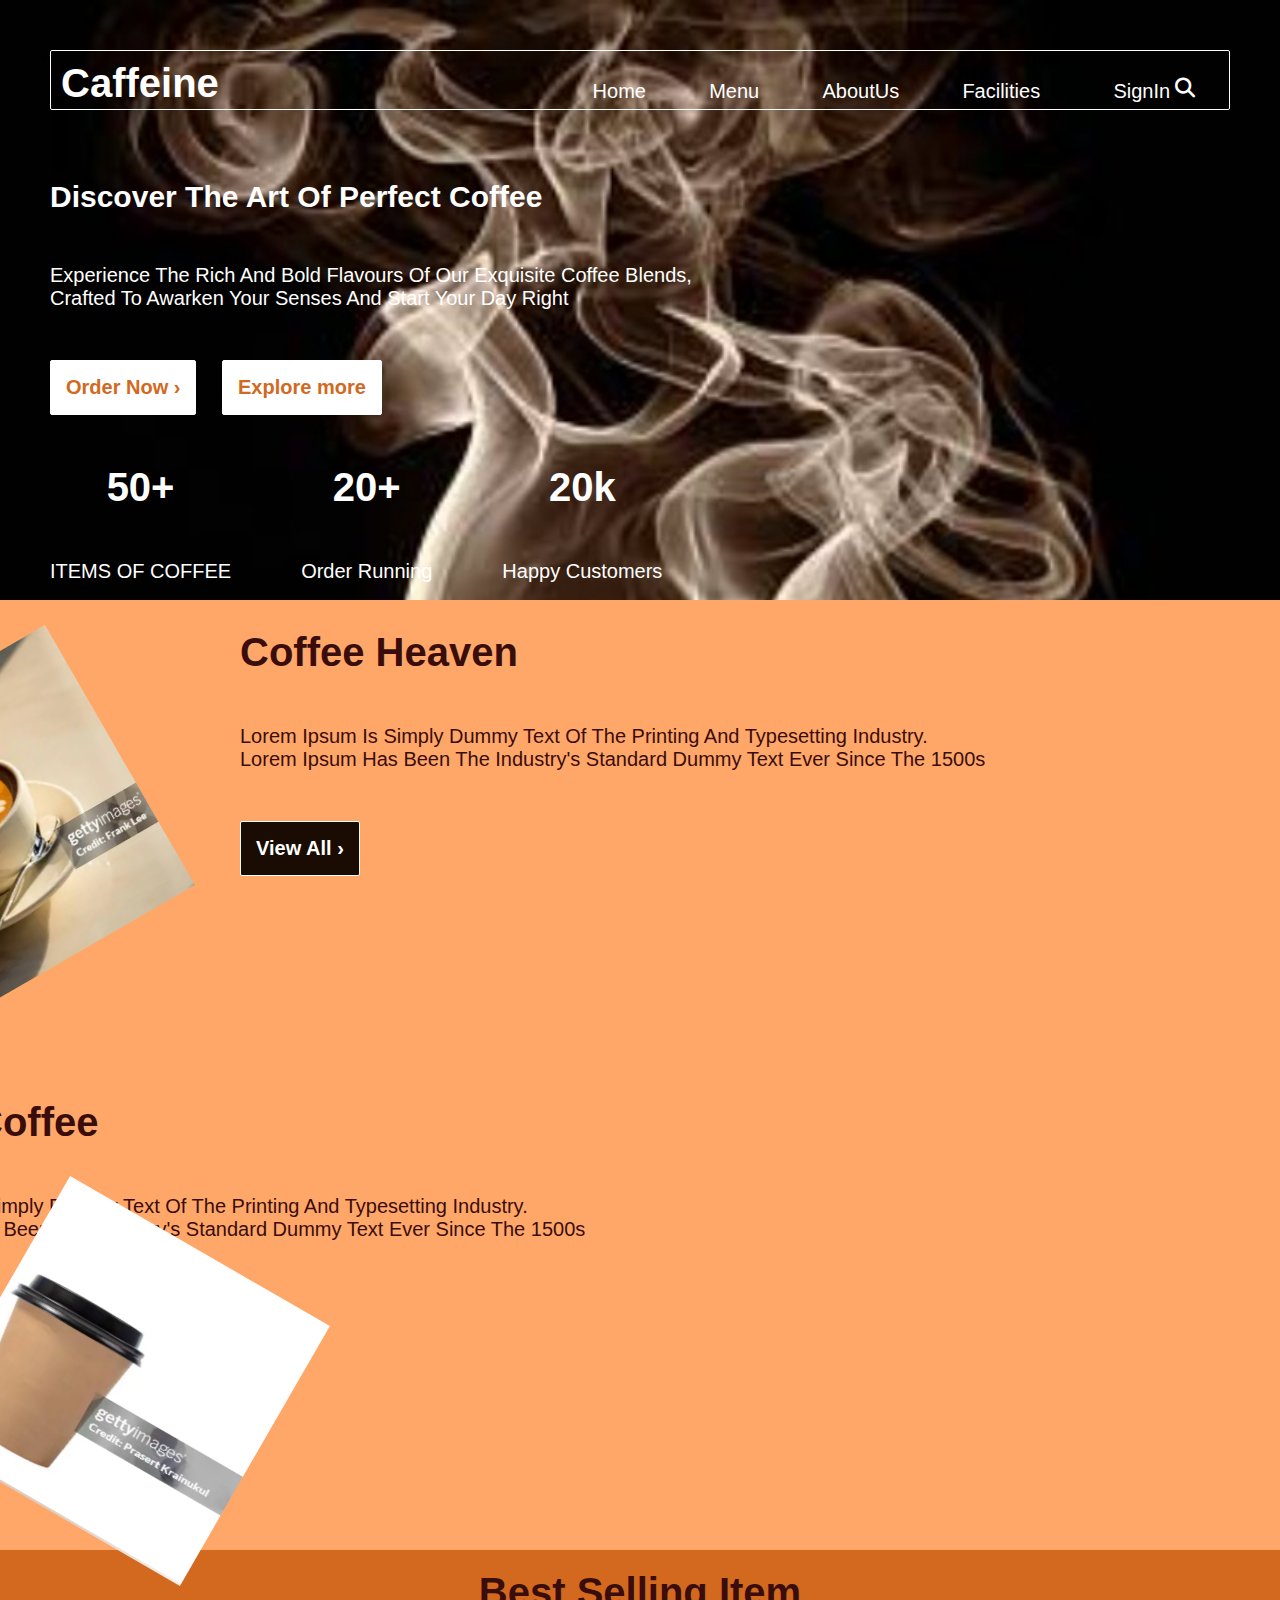
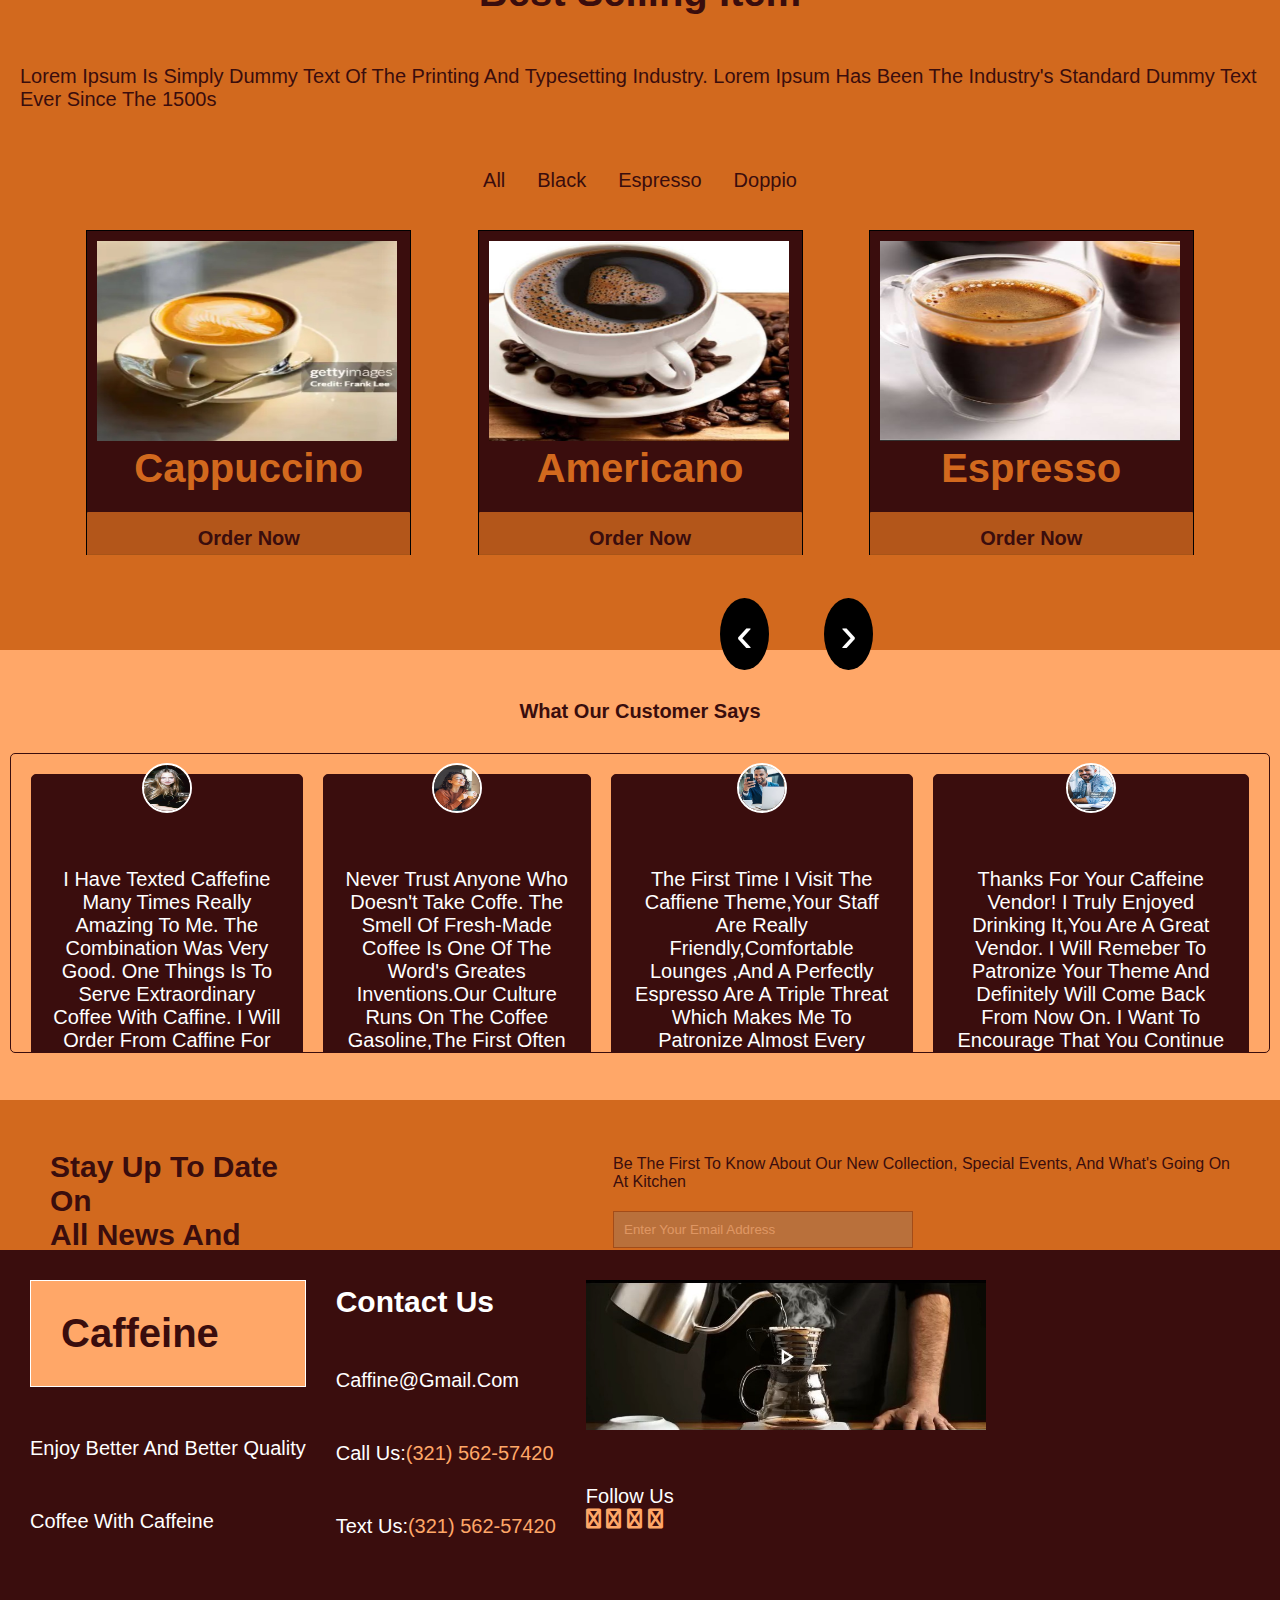
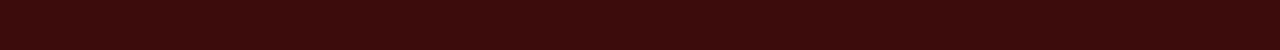
<file: index.html>
<!DOCTYPE html>
<html lang="en">
<head>
    <meta charset="UTF-8">
    <meta name="viewport" content="width=device-width, initial-scale=1.0">
    <title>Caffeine</title>
    <link rel="stylesheet" href="caffeine.css">
    <link rel="stylesheet" href="https://cdnjs.cloudflare.com/ajax/libs/font-awesome/6.6.0/css/all.min.css">
</head>
<body>
    
        
        <section class="section1">
            <header>
                <h1><a href="#">Caffeine</a></h1>
                <label>
                    <input type="checkbox">
                    <div class="toggle">
                        <span class="top_line common"></span>
                        <span class="middle_line common"></span>
                        <span class="bottom_line common"></span>
                    </div>
                 <div class="slide">
                    
                  <ul>
                    
                    <li><a href="index.html">Home</a></li>
                    <li><a href="menu.html">Menu</a></li>
                    <li><a href="about.html">AboutUs</a></li>
                    <li><a href="facilities.html">Facilities</a></li>
                  
    <div class="div1">
        <li><a href="sign.html">SignIn</a></li>
    <li class="list"> <i class="fa fa-search"></i></li>
    </div>
                  </ul>  
                 </div>   
                </label>
            </header>
      <h2><b>Discover The Art Of Perfect Coffee</b></h1>   
       <p>Experience the rich and bold flavours of our exquisite coffee  blends,<br>
    crafted to awarken your senses and start your day right
    </p>  
    
    <button ><a href="order.html">Order Now &#8250 </a></button>
    <button class="button1"><a href="#">Explore more</a></button>
    <div class="div2">
        <div>
            <h1 style="text-align:center;"><b>50+</b></h1>
            <p>ITEMS OF COFFEE</p>
        </div>
        <div>
            <h1 style="text-align:center"><b>20+</b></h1>
            <p>order running</p>
        </div>
        <div>
            <h1 style="text-align:center"><b>20k</b></h1>
            <p>happy customers</p>
        </div>
    </div>
        </section>
       
     <section class="section2">
        <div class="div1">
           <img src="caffeine.png.jpg" class="img1">
           <div class="division1">
           <h1><b>Coffee Heaven</b></h1>
           <p>Lorem ipsum is simply dummy text of the printing and typesetting industry.<br>
            Lorem ipsum has been the industry's standard dummy text ever since the 1500s
           </p>
           <button><a href="#">View All &#8250</a></button>
           </div>
           
        </div>
        <div class="div1">
            
            <div class="division2">
            <h1><b>Jean's Coffee</b></h1>
            <p>Lorem ipsum is simply dummy text of the printing and typesetting industry.<br>
             Lorem ipsum has been the industry's standard dummy text ever since the 1500s
            </p>
            <button><a href="#">View All &#8250</a></button>
    
            <img src="coffe cup.png.jpg" class="img2">
            </div>
            
         </div>
    
     </section>   
     <section class="section3">
        <h1>Best Selling Item</h1>
        <p>Lorem ipsum is simply dummy text of the printing and typesetting industry.
            Lorem ipsum has been the industry's standard dummy text ever since the 1500s
           </p>
           <ul>
            <li><a href="#">all</a></li>
            <li><a href="#">black</a></li>
            <li><a href="#">espresso</a></li>
            <li><a href="#">doppio</a></li>
    
           </ul>
           <div class="type_of_coffe">
        
                <div class="division1">
                <img src="caffeine.png.jpg">
                <h1><b>Cappuccino</b></h1>
                <button><a href="#">Order Now</a></button>
                </div>
    
                <div class="division1">
                    <img src="americano.png.jpg">
                    <h1><b>Americano</b></h1>
                    <button><a href="#">Order Now</a></button>
                    </div>
    
                 <div class="division1">
                <img src="espresso.png.jpg">
                <h1><b>espresso</b></h1>
                <button><a href="#">Order Now</a></button>
                </div>
            
           </div>
           <p>
           <a href="#" class="previous">&#8249</a>
           <a href="#" class="next">&#8250</a>
           </p>
     </section>
     <section class="section4">
    <h1><b>what our customer says</b></h1>
    <div class="comment">
        <div class="customer">
            <img src="shalima hydren.png.jpg">
            <p>i have texted caffefine many times really amazing to me. the combination
                was very good. one things is to serve extraordinary coffee with caffine.
                i will order from caffine for any of my coffee needs.
            </p>
            <span class="fa fa-star checked"></span>
            <span class="fa fa-star checked"></span>
            <span class="fa fa-star checked"></span>
            <span class="fa fa-star checked"></span>
            <span class="fa fa-star checked"></span>
            <h3><b> Shalima Hayden</b></h3>
        </div>
        <div class="customer">
            <img src="lugard mercy.png.jpg">
            <p>never trust anyone who doesn't take coffe. the smell of fresh-made coffee is one of the word's greates
                inventions.our culture runs on the coffee gasoline,the first often tasting
                like the second.
    
            </p>
            <span class="fa fa-star checked"></span>
            <span class="fa fa-star checked"></span>
            <span class="fa fa-star checked"></span>
            <span class="fa fa-star checked"></span>
            <span class="fa fa-star checked"></span>
            <h3><b>Lugard mercy</b></h3>
        </div>
        <div class="customer">
            <img src="halar johnson.png.jpg">
            <p>the first time i visit the caffiene theme,your staff are really friendly,comfortable lounges
                ,and a perfectly espresso are a triple threat which makes me to patronize almost every time,
                also it's make your coffee shop competitive.
            </p>
            <span class="fa fa-star checked"></span>
            <span class="fa fa-star checked"></span>
            <span class="fa fa-star checked"></span>
            <span class="fa fa-star checked"></span>
            <span class="fa fa-star checked"></span>
            <h3><b>Halad Johnson</b></h3>
        </div><div class="customer">
            <img src="mercy joseph.png.jpg">
            <p>thanks for your caffeine vendor! i truly enjoyed drinking it,you are a great vendor.
                i will remeber to patronize your theme and definitely will come back from now on.
                i want to encourage that you continue your great work,have a nice day!.
            </p>
            <span class="fa fa-star checked"></span>
            <span class="fa fa-star checked"></span>
            <span class="fa fa-star checked"></span>
            <span class="fa fa-star checked"></span>
            <span class="fa fa-star checked"></span>
            <h3><b>Mercy Joseph</b></h3>
        </div>
    
    </div>
     </section>
     <section class="update">
        <div class="update1">
       <h1><b>Stay up to date on</b></h1> 
       <h1><b>all news and offers.</b></h1>
     </div>
     <div class="update1">
        <p>be the first to know about our new collection, special events, and what's going on at kitchen</p>
        <input type="email" placeholder="Enter Your Email Address">
     </div>
     </section>
    
 <footer>
    <div>
      <h1>Caffeine</h1>  
      <p>enjoy better and better quality</p>
        <p> coffee with caffeine</p>
    </div>
    <div>
        <h2><b>Contact Us</b></h2>
        <p>Caffine@gmail.com</p>
        <p>call Us:<span>(321) 562-57420</span></p>
        <p>Text Us:<span>(321) 562-57420</span></p>
    </div>
    <div>
     <a href="menu.html"><img src="preparation of cof.png.jpg"></a>
      <p>Follow Us</p>
      <span class="fa fa-pinterest check"></span>
        <span class="fa fa-instagram check"></span>
        <span class="fa fa-facebook-f check"></span>
        <span class="fa fa-twitter check"></span>
        
    </div>
 </footer>
</body>
</html>
</file>
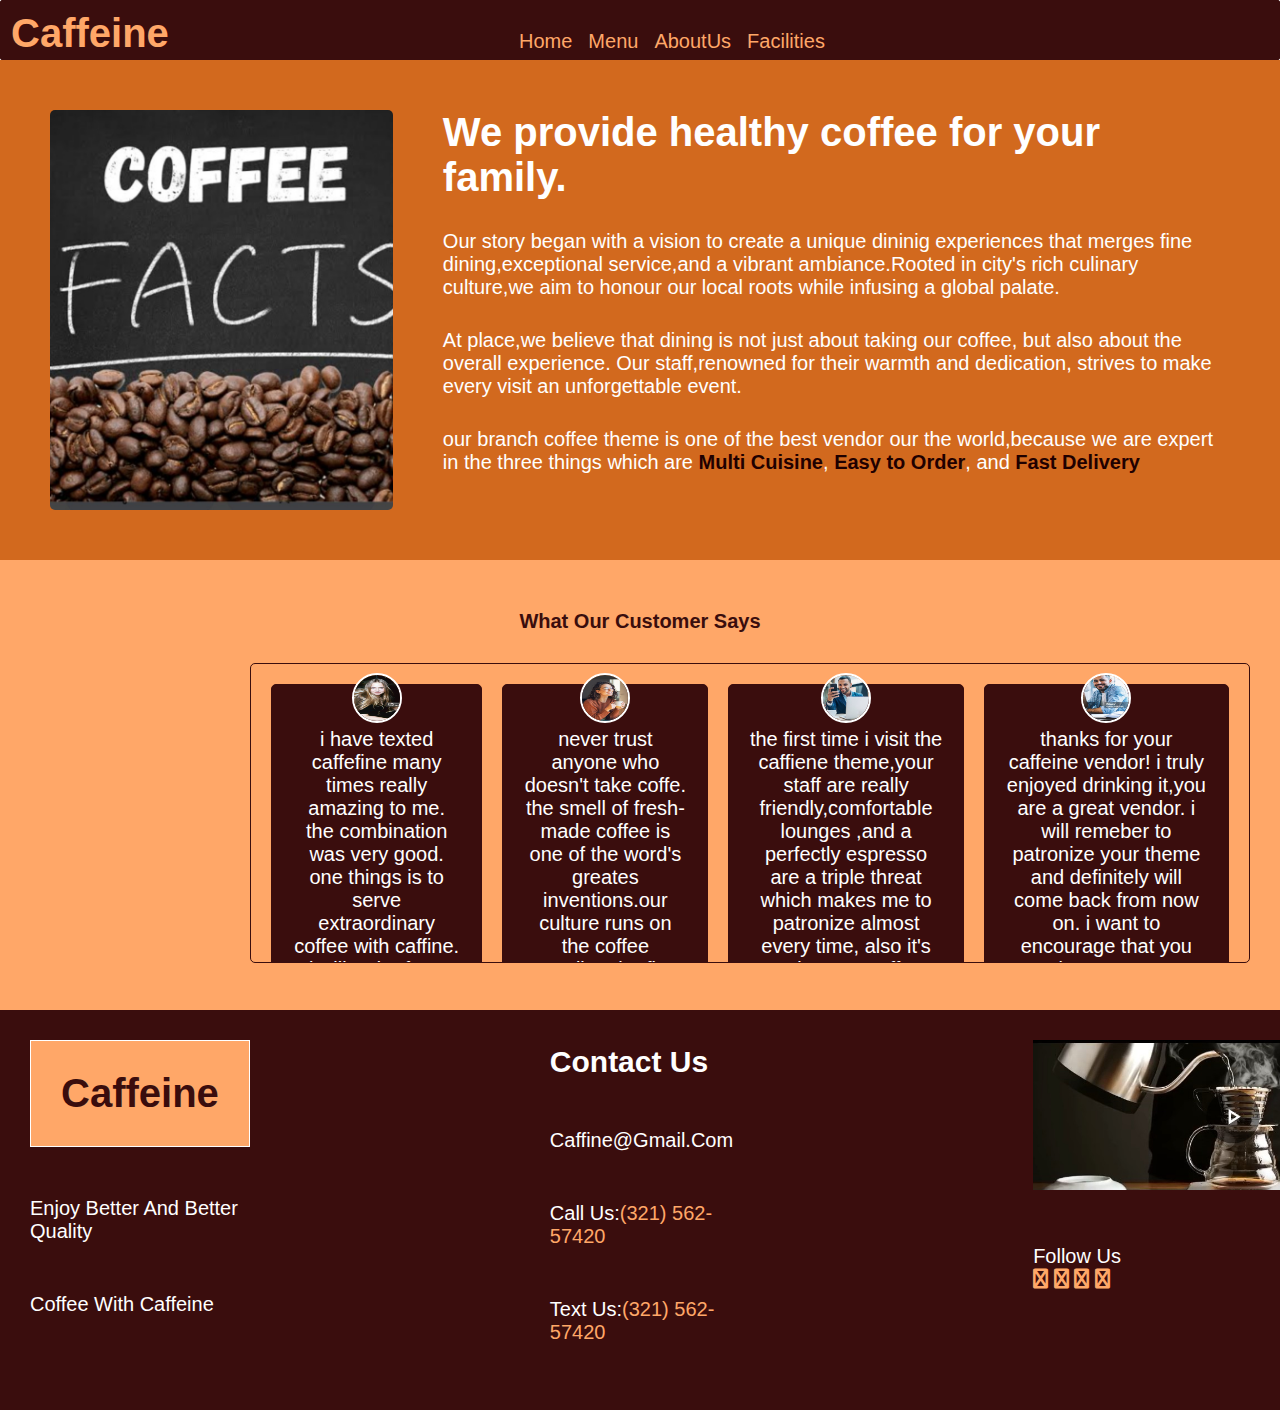
<file: about.html>
<!DOCTYPE html>
<html lang="en">

    <meta charset="UTF-8">
    <meta name="viewport" content="width=device-width, initial-scale=1.0">
    <title>about us</title>
    <link rel="stylesheet" href="about us.css">
    <link rel="stylesheet" href="https://cdnjs.cloudflare.com/ajax/libs/font-awesome/6.6.0/css/all.min.css">

</head>

    <header>
        <h1><a href="index.html">Caffeine</a></h1>
        <label>
            <input type="checkbox">
            <div class="toggle">
                <span class="top_line common"></span>
                <span class="middle_line common"></span>
                <span class="bottom_line common"></span>
            </div>
         <div class="slide">
            
          <ul>
            
            <li><a href="index.html">Home</a></li>
            <li><a href="menu.html">Menu</a></li>
            <li><a href="about.html">AboutUs</a></li>
            <li><a href="facilities.html">Facilities</a></li>
          
<div class="div1">
<li><a href="sign.html">SignIn</a></li>
<li class="list"> <i class="fa fa-search"></i></li>
</div>
          </ul>  
         </div>   
        </label>
    </header>    
   <section class="container">
    <img src="fact of coffee 1.jpg">
    <div>
    <h1>We provide healthy coffee for your family.</h1>
    <p>Our story began with a vision to create a unique dininig experiences that merges
        fine dining,exceptional service,and a vibrant ambiance.Rooted in city's rich culinary
        culture,we aim to honour our local roots while infusing a global palate.
    </p>
    <p>At place,we believe that dining is not just about taking our coffee,
        but also about the overall experience. Our staff,renowned for their warmth and dedication,
        strives to make every visit an unforgettable event.
    </p>
    <di>our branch coffee theme is one of the best vendor our the world,because
        we are expert in the three things which are <strong style="color:rgb(31, 0, 0)">
            <b>Multi Cuisine</b></strong>, <strong style="color:rgb(31, 0, 0)">
                <b>Easy to Order</b></strong>, and 
     <strong style="color:rgb(31, 0, 0)">
        <b>Fast Delivery</b></strong>
        </di>
    </div>
   </section>
   <section class="section4">
    <h1><b>what our customer says</b></h1>
    <div class="comment">
        <div class="customer">
            <img src="shalima hydren.png.jpg">
            <p>i have texted caffefine many times really amazing to me. the combination
                was very good. one things is to serve extraordinary coffee with caffine.
                i will order from caffine for any of my coffee needs.
            </p>
            <span class="fa fa-star checked"></span>
            <span class="fa fa-star checked"></span>
            <span class="fa fa-star checked"></span>
            <span class="fa fa-star checked"></span>
            <span class="fa fa-star checked"></span>
            <h3><b> Shalima Hayden</b></h3>
        </div>
        <div class="customer">
            <img src="lugard mercy.png.jpg">
            <p>never trust anyone who doesn't take coffe. the smell of fresh-made coffee is one of the word's greates
                inventions.our culture runs on the coffee gasoline,the first often tasting
                like the second.
    
            </p>
            <span class="fa fa-star checked"></span>
            <span class="fa fa-star checked"></span>
            <span class="fa fa-star checked"></span>
            <span class="fa fa-star checked"></span>
            <span class="fa fa-star checked"></span>
            <h3><b>Lugard mercy</b></h3>
        </div>
        <div class="customer">
            <img src="halar johnson.png.jpg">
            <p>the first time i visit the caffiene theme,your staff are really friendly,comfortable lounges
                ,and a perfectly espresso are a triple threat which makes me to patronize almost every time,
                also it's make your coffee shop competitive.
            </p>
            <span class="fa fa-star checked"></span>
            <span class="fa fa-star checked"></span>
            <span class="fa fa-star checked"></span>
            <span class="fa fa-star checked"></span>
            <span class="fa fa-star checked"></span>
            <h3><b>Halad Johnson</b></h3>
        </div><div class="customer">
            <img src="mercy joseph.png.jpg">
            <p>thanks for your caffeine vendor! i truly enjoyed drinking it,you are a great vendor.
                i will remeber to patronize your theme and definitely will come back from now on.
                i want to encourage that you continue your great work,have a nice day!.
            </p>
            <span class="fa fa-star checked"></span>
            <span class="fa fa-star checked"></span>
            <span class="fa fa-star checked"></span>
            <span class="fa fa-star checked"></span>
            <span class="fa fa-star checked"></span>
            <h3><b>Mercy Joseph</b></h3>
        </div>
    
    </div>
     </section>
     <footer>
        <div>
          <h1>Caffeine</h1>  
          <p>enjoy better and better quality</p>
            <p> coffee with caffeine</p>
        </div>
        <div>
            <h2><b>Contact Us</b></h2>
            <p>Caffine@gmail.com</p>
            <p>call Us:<span>(321) 562-57420</span></p>
            <p>Text Us:<span>(321) 562-57420</span></p>
        </div>
        <div>
         <a href="menu.html"><img src="preparation of cof.png.jpg"></a>
          <p>Follow Us</p>
          <span class="fa fa-pinterest check"></span>
            <span class="fa fa-instagram check"></span>
            <span class="fa fa-facebook-f check"></span>
            <span class="fa fa-twitter check"></span>
            
        </div>
     </footer>
    

</body>
</html>
</file>
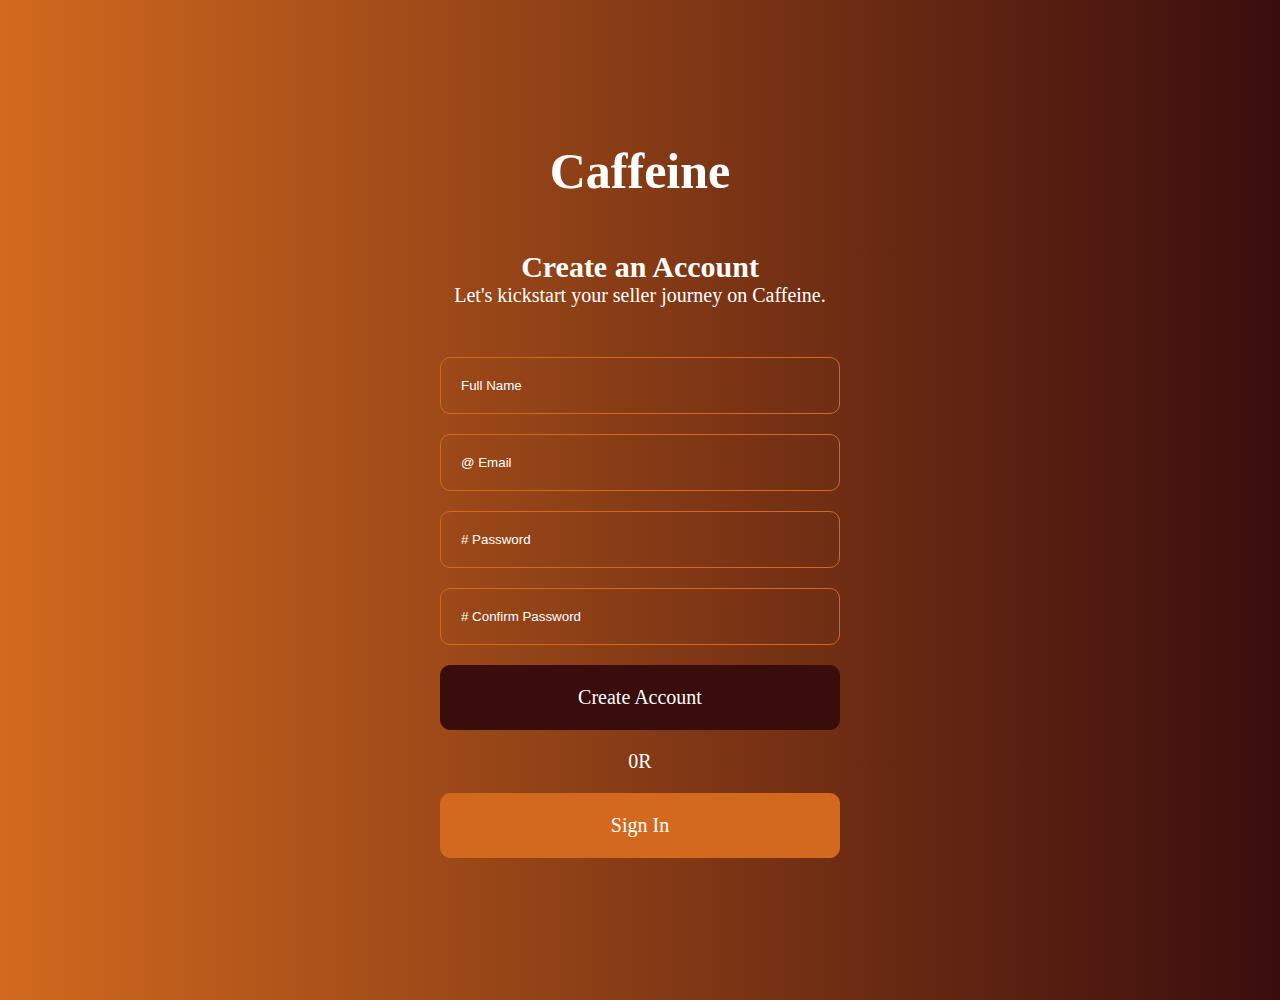
<file: create.html>
<!DOCTYPE html>
<html lang="en">
<head>
    <meta charset="UTF-8">
    <meta name="viewport" content="width=device-width, initial-scale=1.0">
    <title>menu</title>
    <link rel="stylesheet" href="account.css">
    <link rel="stylesheet" href="https://cdnjs.cloudflare.com/ajax/libs/font-awesome/6.6.0/css/all.min.css">
</head>

<body>
    <section>
        <div>
       <h1>Caffeine</h1> 
       <h2>Create an Account</h2>
       <p>Let's kickstart your seller journey on Caffeine.</p>
       </div>
    
      <input type="text" placeholder="Full Name" required>
      <input type="email" placeholder="@ Email" required>
<input type="password" placeholder="# Password" required>
<input type="password" placeholder="# Confirm Password" required>
<input type="submit" value="Create Account">
<p>0R</p>
<button><a href="sign.html">Sign In</a></button>

    </section>
    </body>
</file>
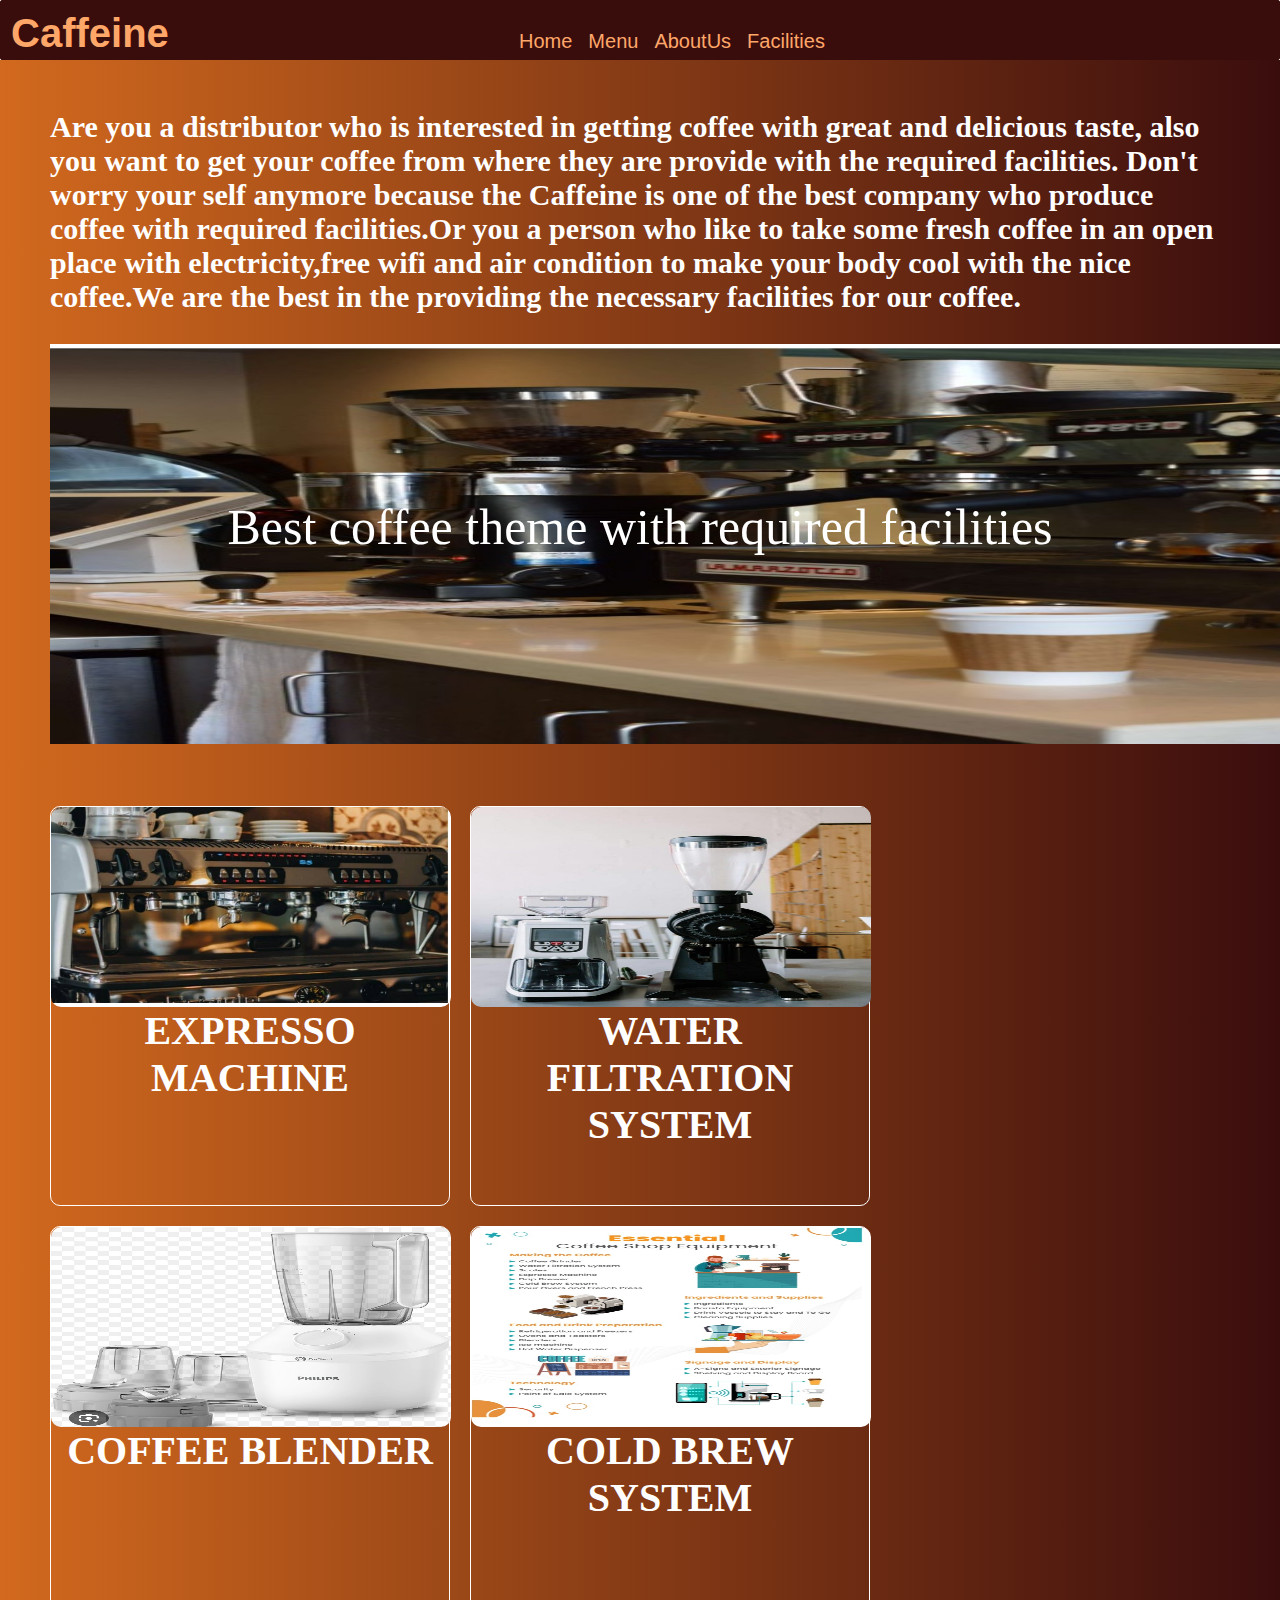
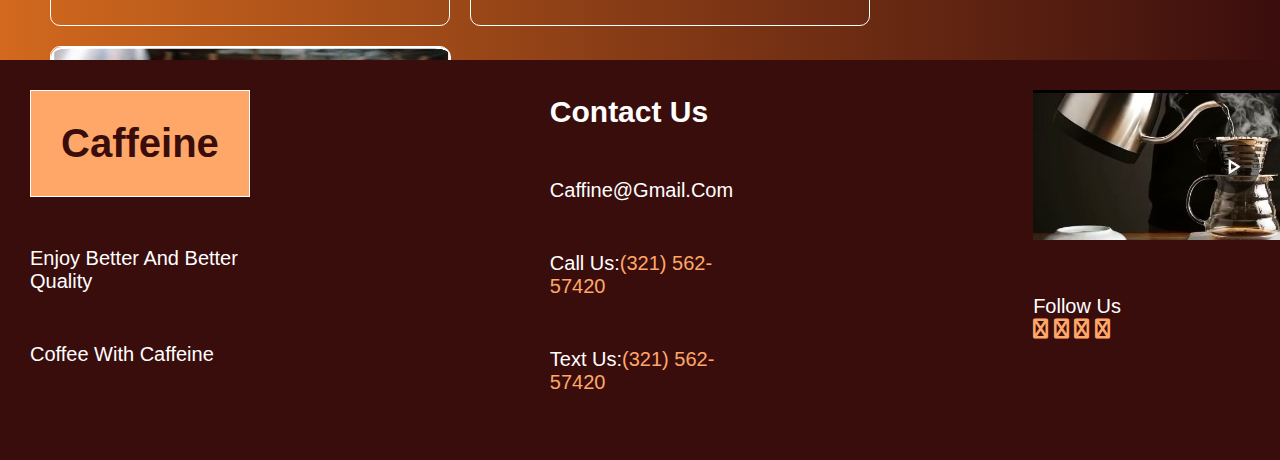
<file: facilities.html>
<!DOCTYPE html>
<html lang="en">
<head>
    <meta charset="UTF-8">
    <meta name="viewport" content="width=device-width, initial-scale=1.0">
    <title>Facilities</title>
    <link rel="stylesheet" href="fact.css">
    <link rel="stylesheet" href="https://cdnjs.cloudflare.com/ajax/libs/font-awesome/6.6.0/css/all.min.css">
</head>

<body>
    <header>
        <h1><a href="index.html">Caffeine</a></h1>
        <label>
            <input type="checkbox">
            <div class="toggle">
                <span class="top_line common"></span>
                <span class="middle_line common"></span>
                <span class="bottom_line common"></span>
            </div>
         <div class="slide">
            
          <ul>
            
            <li><a href="index.html">Home</a></li>
            <li><a href="menu.html">Menu</a></li>
            <li><a href="about.html">AboutUs</a></li>
            <li><a href="facilities.html">Facilities</a></li>
          
<div class="div1">
<li><a href="sign.html">SignIn</a></li>
<li class="list"> <i class="fa fa-search"></i></li>
</div>
          </ul>  
         </div>   
        </label>
    </header>  
   <section>
    <h1 class="info">Are you a distributor who is interested in getting coffee with great and delicious taste,
        also you want to get your coffee from where they are provide with the required facilities.
        Don't worry your self anymore because the Caffeine is one of the best company who produce coffee with required 
        facilities.Or you a person who like to take some fresh coffee in an open place with electricity,free wifi and air condition 
        to make your body  cool  with the nice coffee.We are the best in the providing the necessary facilities for our coffee.

    </h1>
    <img src="industry.png.jpg" class="industry">
    <p class="top">Best coffee theme with required facilities</p>
    
    <div class="container">
<div class="sub-cont">
    <img src="expresso machine.png.jpg">
    <h1>Expresso machine</h1>
</div>
<div class="sub-cont">
    <img src="water filtration system.png.jpg">
    <h1>water filtration system</h1>
</div>
<div class="sub-cont">
    <img src="blender.png.jpg">
    <h1>coffee blender</h1>
</div>
<div class="sub-cont">
    <img src="cold brew system.png.jpg">
    <h1>cold brew system</h1>
</div>
<div class="sub-cont">
    <img src="fresh press.png.jpg">
    <h1>Fresh press</h1>
</div>
    </div>
   </section> 
   <footer>
    <div>
      <h1>Caffeine</h1>  
      <p>enjoy better and better quality</p>
        <p> coffee with caffeine</p>
    </div>
    <div>
        <h2><b>Contact Us</b></h2>
        <p>Caffine@gmail.com</p>
        <p>call Us:<span>(321) 562-57420</span></p>
        <p>Text Us:<span>(321) 562-57420</span></p>
    </div>
    <div>
     <a href="menu.html"><img src="preparation of cof.png.jpg"></a>
      <p>Follow Us</p>
      <span class="fa fa-pinterest check"></span>
        <span class="fa fa-instagram check"></span>
        <span class="fa fa-facebook-f check"></span>
        <span class="fa fa-twitter check"></span>
        
    </div>
 </footer>  
   </body>
   </html>
</file>
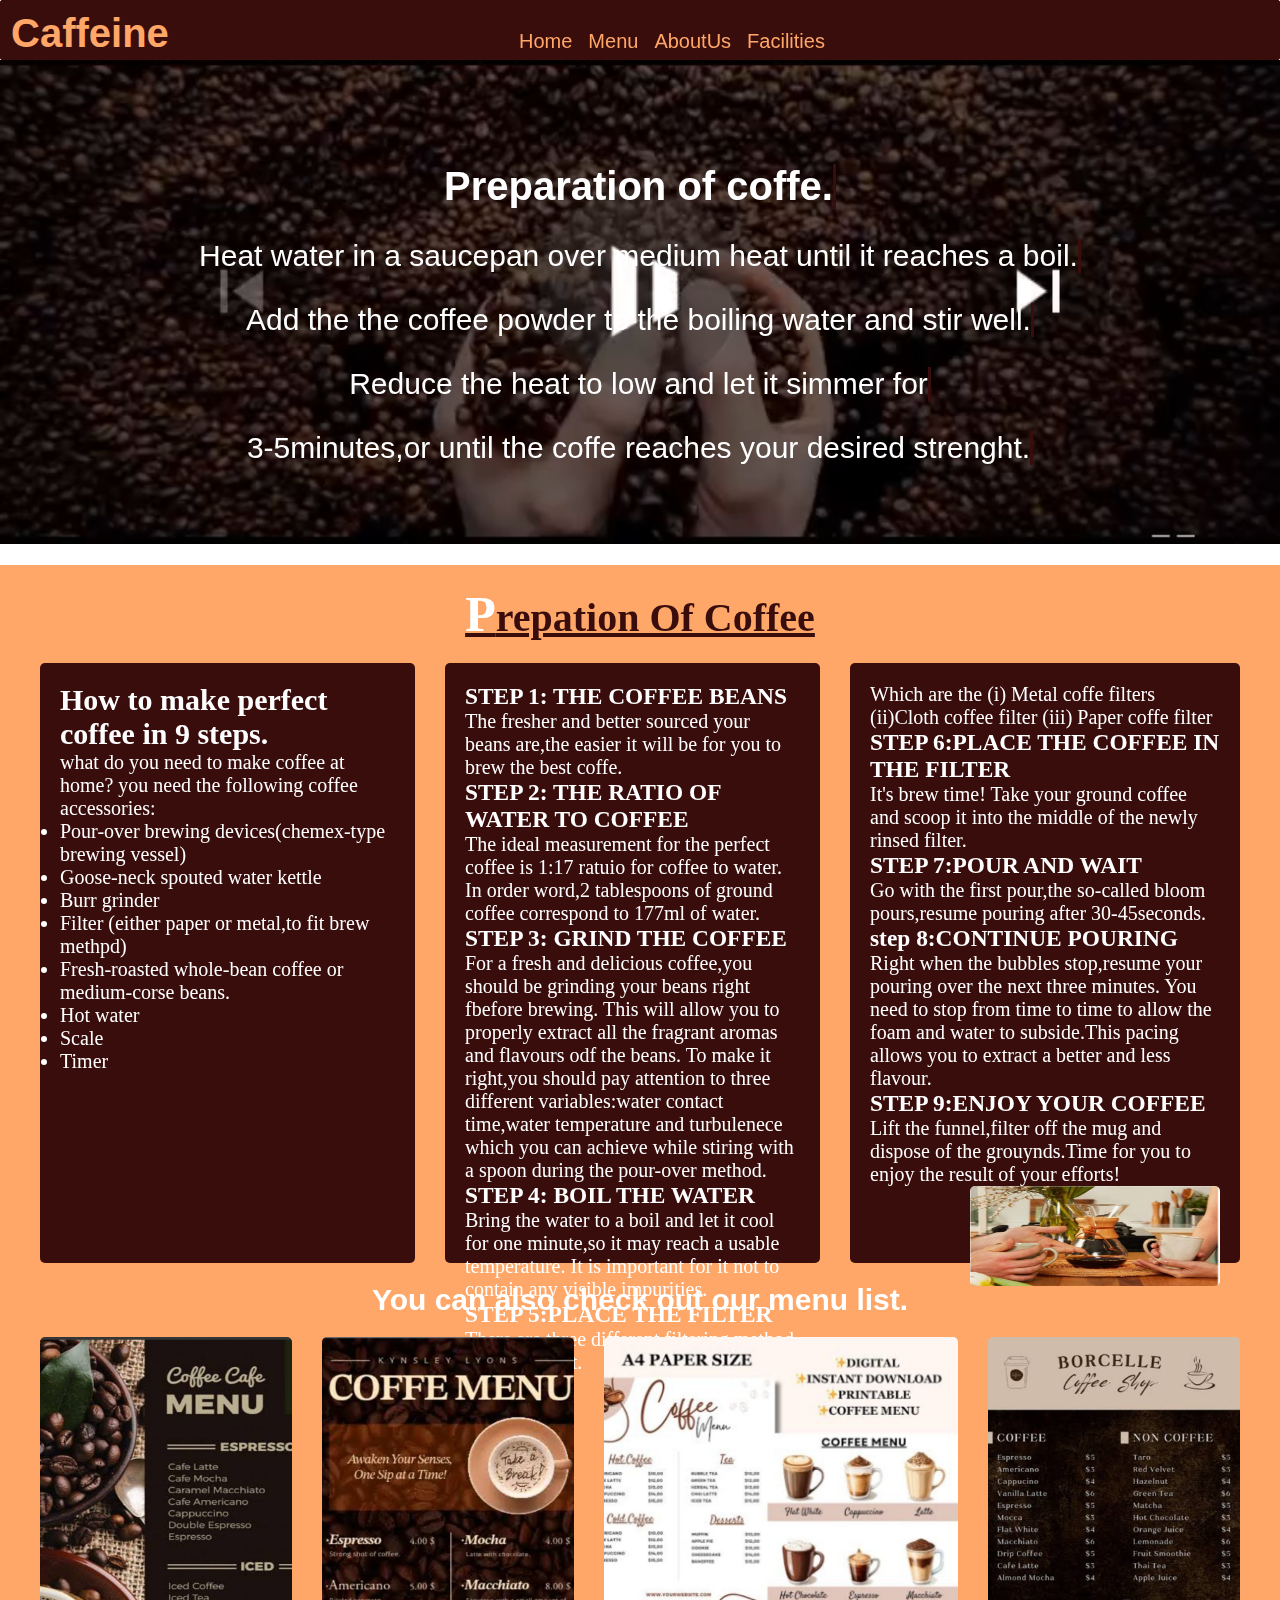
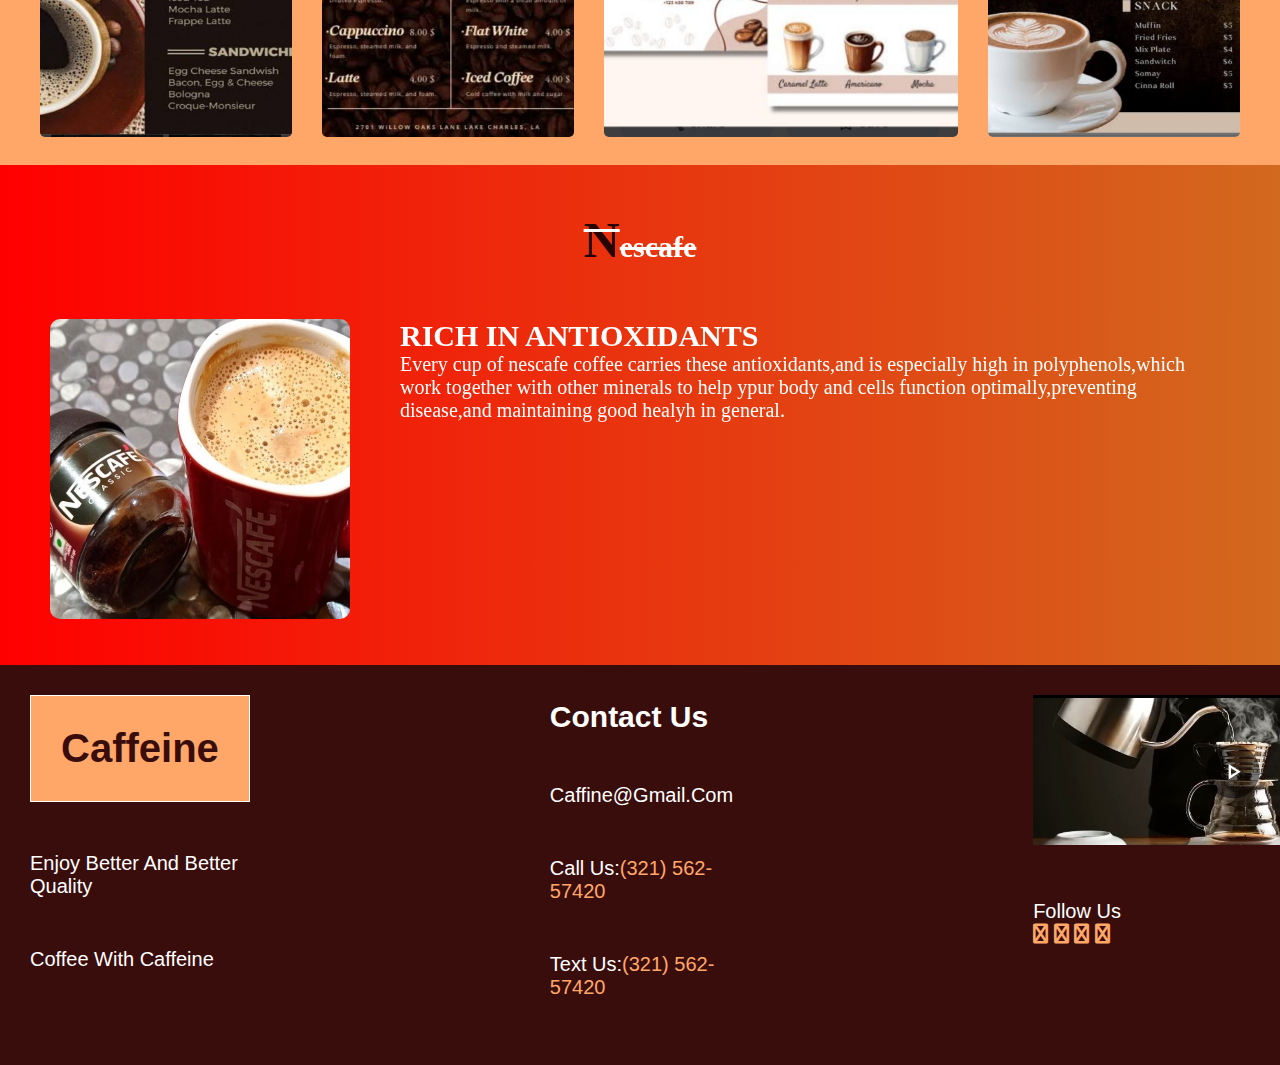
<file: menu.html>
<!DOCTYPE html>
<html lang="en">
<head>
    <meta charset="UTF-8">
    <meta name="viewport" content="width=device-width, initial-scale=1.0">
    <title>menu</title>
    <link rel="stylesheet" href="mennu.css">
    <link rel="stylesheet" href="https://cdnjs.cloudflare.com/ajax/libs/font-awesome/6.6.0/css/all.min.css">
</head>

<body>
    <header>
        <h1><a href="index.html">Caffeine</a></h1>
        <label>
            <input type="checkbox">
            <div class="toggle">
                <span class="top_line common"></span>
                <span class="middle_line common"></span>
                <span class="bottom_line common"></span>
            </div>
         <div class="slide">
            
          <ul>
            
            <li><a href="index.html">Home</a></li>
            <li><a href="menu.html">Menu</a></li>
            <li><a href="about.html">AboutUs</a></li>
            <li><a href="facilities.html">Facilities</a></li>
          
<div class="div1">
<li><a href="sign.html">SignIn</a></li>
<li class="list"> <i class="fa fa-search"></i></li>
</div>
          </ul>  
         </div>   
        </label>
    </header>  
    <video  autoplay loop muted>
        <source src="coffee preparation.mp4" type="video/mp4">
        
    </video>
    <div class="overlay">
        <h1>Preparation of coffe.</h1> 
        <p>Heat water in a saucepan over medium heat until it reaches a boil.</p>
 <p>Add the the coffee powder to the boiling water and stir well. </p>
 <p>Reduce the heat to low and let it simmer for </p>
 <p>3-5minutes,or until the coffe reaches your desired strenght.
        </p>
    </div>
<section class="container">
    <h1>prepation of coffee</h1>
    <div class="main-container">
        <div class="sub-cont">
<h2><b>How to make perfect coffee in 9 steps.</b></h2>
<p>what do you need to make coffee at home? you need the following coffee accessories:
</p>
<li>Pour-over brewing devices(chemex-type brewing vessel)</li>
<li>Goose-neck  spouted water kettle</li>
<li>Burr grinder</li>
<li> Filter (either paper or metal,to fit brew methpd)</li>
<li>Fresh-roasted whole-bean coffee or medium-corse beans.</li>
<li>Hot water</li>
<li>Scale</li>
<li>Timer</li>
        </div>
        <div class="sub-cont">
        <h3><b>STEP 1: THE COFFEE BEANS</b></h3>    
        <p>The fresher and better sourced your beans are,the easier it will be for you to brew the best coffe.</p>
        <h3><b>STEP 2: THE RATIO OF WATER TO COFFEE</b></h3>
        <p>The ideal measurement for the perfect coffee is 1:17 ratuio for coffee to water.
            In order word,2 tablespoons of ground coffee correspond to 177ml of water.
        </p>
        <h3><b>STEP 3: GRIND THE COFFEE</b></h3>
        <p>For a fresh and delicious coffee,you should be grinding your beans right fbefore brewing.
            This will allow you to properly extract all the fragrant aromas and flavours odf the beans.
        To make it right,you should pay attention to three different variables:water contact time,water temperature and turbulenece
        which you can achieve while stiring with a spoon during the pour-over method.
        </p>
        <h3><b>STEP 4: BOIL THE WATER</b></h3>
        <p>Bring the water to a boil and let it cool for one minute,so it may reach a usable temperature.
            It is important for it not to contain any visible impurities.
        </p>
        <h3><b>STEP 5:PLACE THE FILTER</b></h3>
        <p>There are three different filtering method you can adopt.</p>
        </div>
        <div class="sub-cont">
           <p> Which are the (i) Metal coffe filters
            (ii)Cloth coffee filter (iii) Paper coffe filter
        </p>

            <h3><b>STEP 6:PLACE THE COFFEE IN THE FILTER</b></h3>
            <p>It's brew time! Take your ground coffee and scoop it into the middle of the newly rinsed filter.</p>
            <h3><b>STEP 7:POUR AND WAIT</b></h3>
            <p>Go with the first pour,the so-called bloom pours,resume pouring after 30-45seconds.</p>
            <h3>step 8:CONTINUE POURING</h3>
            <p>Right when the bubbles stop,resume your pouring over the next three minutes.
                You need to stop from time to time to allow the foam and water to subside.This pacing allows you to extract a better and less flavour.
            </p>
            <h3>STEP 9:ENJOY YOUR COFFEE</h3>
            <p>Lift the funnel,filter off the mug and dispose of the grouynds.Time for you to enjoy the result of your efforts!</p>
            <img src="mug of coffee.png.jpg">
        </div>
    </div>
    <h3 class="menu-list">You can also check out our menu list.</h3>
    <div class="minor-container">
<img src="menu1.png.jpg">
<img src="menu2.png.jpg">
<img src="menu3.png.jpg">
<img src="menu4.png.jpg">
    </div>
</section>
<section class="major-cont">
    <h1>Nescafe</h1>
    <div class="direction">
    <img src="nescafe.png.jpg">
    <div class="display">
        <h2>RICH IN ANTIOXIDANTS</h2>
        Every cup of nescafe coffee carries these antioxidants,and is 
    especially high in polyphenols,which work together with other
        minerals to help ypur body and cells function optimally,preventing disease,and maintaining good 
    healyh in general.
    </p>
    </div>
</div>
</section>
<footer>
    <div>
      <h1>Caffeine</h1>  
      <p>enjoy better and better quality</p>
        <p> coffee with caffeine</p>
    </div>
    <div>
        <h2><b>Contact Us</b></h2>
        <p>Caffine@gmail.com</p>
        <p>call Us:<span>(321) 562-57420</span></p>
        <p>Text Us:<span>(321) 562-57420</span></p>
    </div>
    <div>
     <a href="menu.html"><img src="preparation of cof.png.jpg"></a>
      <p>Follow Us</p>
      <span class="fa fa-pinterest check"></span>
        <span class="fa fa-instagram check"></span>
        <span class="fa fa-facebook-f check"></span>
        <span class="fa fa-twitter check"></span>
        
    </div>
 </footer>
</body>
</html>
</file>
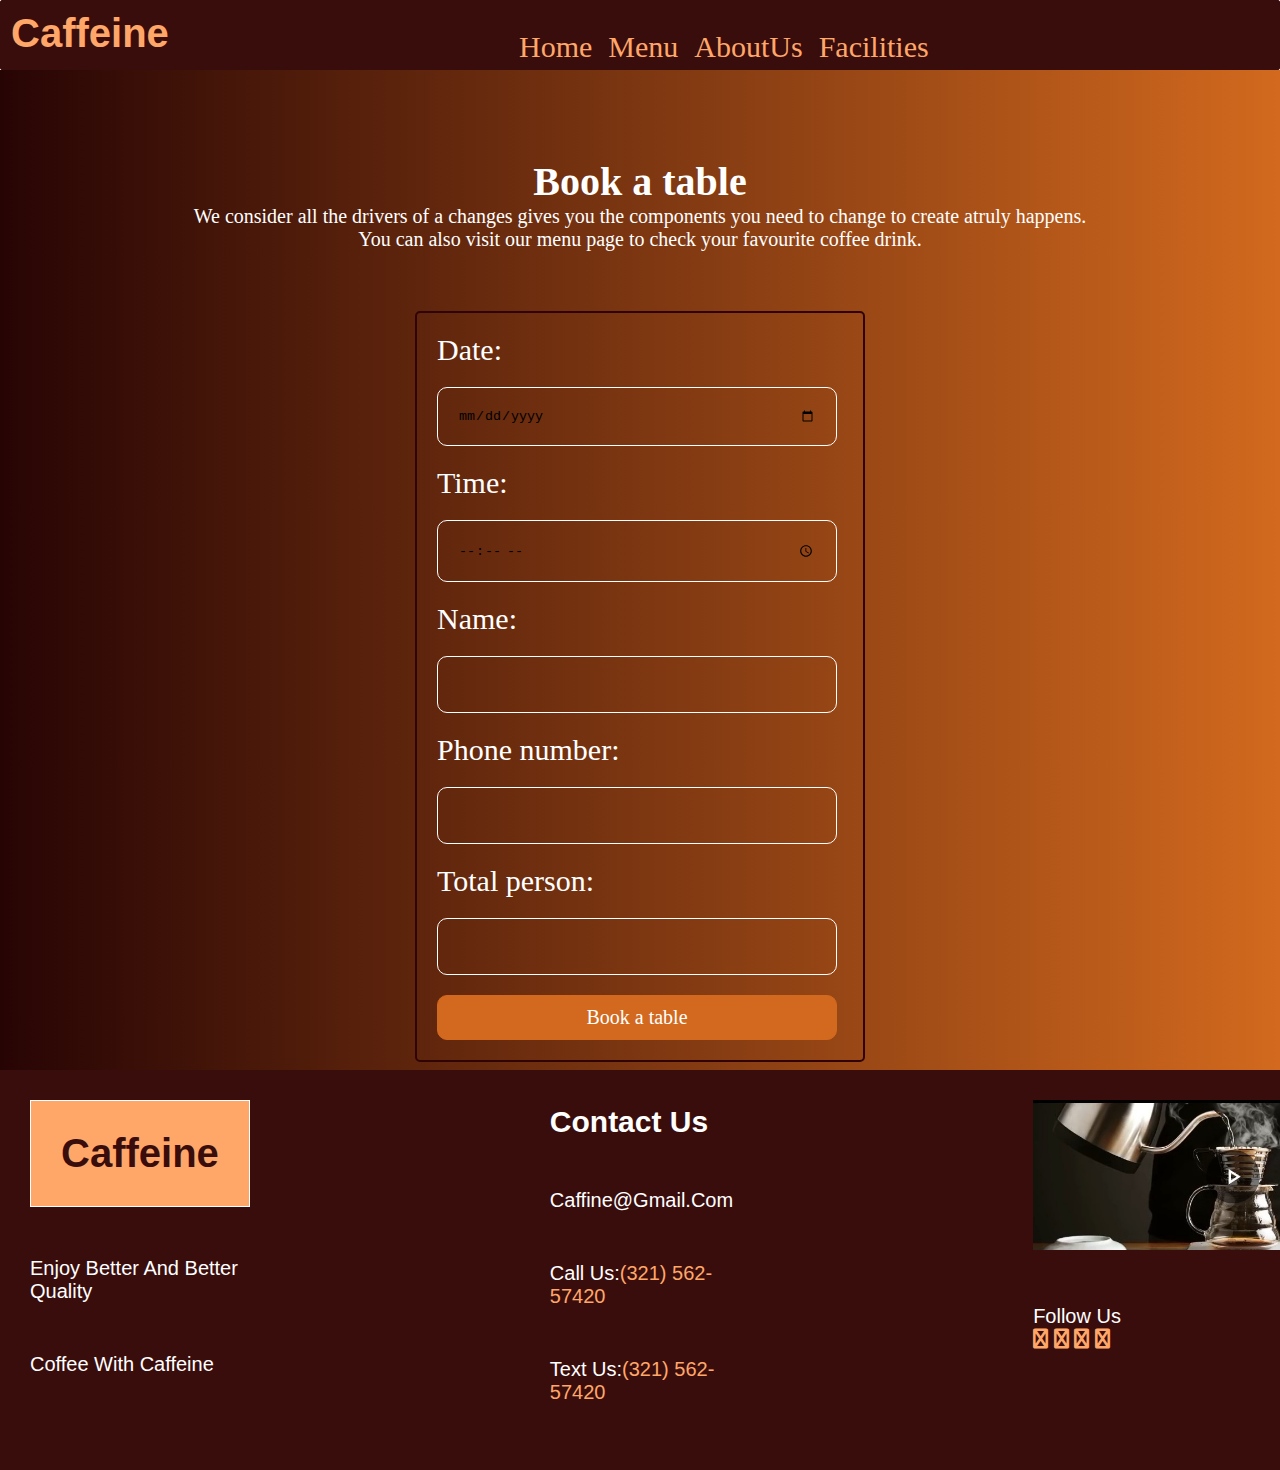
<file: order.html>
<!DOCTYPE html>
<html lang="en">
<head>
    <meta charset="UTF-8">
    <meta name="viewport" content="width=device-width, initial-scale=1.0">
    <title>menu</title>
    <link rel="stylesheet" href="book.css">
    <link rel="stylesheet" href="https://cdnjs.cloudflare.com/ajax/libs/font-awesome/6.6.0/css/all.min.css">
</head>

<body>
    <header>
        <h1><a href="index.html">Caffeine</a></h1>
        <label>
            <input type="checkbox">
            <div class="toggle">
                <span class="top_line common"></span>
                <span class="middle_line common"></span>
                <span class="bottom_line common"></span>
            </div>
         <div class="slide">
            
          <ul>
            
            <li><a href="index.html">Home</a></li>
            <li><a href="menu.html">Menu</a></li>
            <li><a href="about.html">AboutUs</a></li>
            <li><a href="facilities.html">Facilities</a></li>
          
<div class="div1">
<li><a href="sign.html">SignIn</a></li>
<li class="list"> <i class="fa fa-search"></i></li>
</div>

          </ul>  
         </div>   
        </label>
    </header> 
    <section>
        <div class="main-div">
<h1>Book a table</h1>
<p>We consider all the drivers of a changes gives you the components you 
    need to change to create atruly happens.
</p>
<p>You can also visit our menu page to check your favourite coffee drink.</p>
        </div>
        <form action="/action_page.php">
            <label for="date">Date:</label>
<input type="date" required>
<label for="time">Time:</label>
<input type="time" required>
<label for="name">Name:</label>
<input type="text" required>
<label for="phone">Phone number:</label>
<input type="tel" required>
<label for="number">Total person:</label>
<input type="number" required>
<input type="submit" value="Book a table">
        </form>
    </section>
    <footer>
        <div>
          <h1>Caffeine</h1>  
          <p>enjoy better and better quality</p>
            <p> coffee with caffeine</p>
        </div>
        <div>
            <h2><b>Contact Us</b></h2>
            <p>Caffine@gmail.com</p>
            <p>call Us:<span>(321) 562-57420</span></p>
            <p>Text Us:<span>(321) 562-57420</span></p>
        </div>
        <div>
         <a href="menu.html"><img src="preparation of cof.png.jpg"></a>
          <p>Follow Us</p>
          <span class="fa fa-pinterest check"></span>
            <span class="fa fa-instagram check"></span>
            <span class="fa fa-facebook-f check"></span>
            <span class="fa fa-twitter check"></span>
            
        </div>
     </footer> 
 </body>
 </html>
</file>
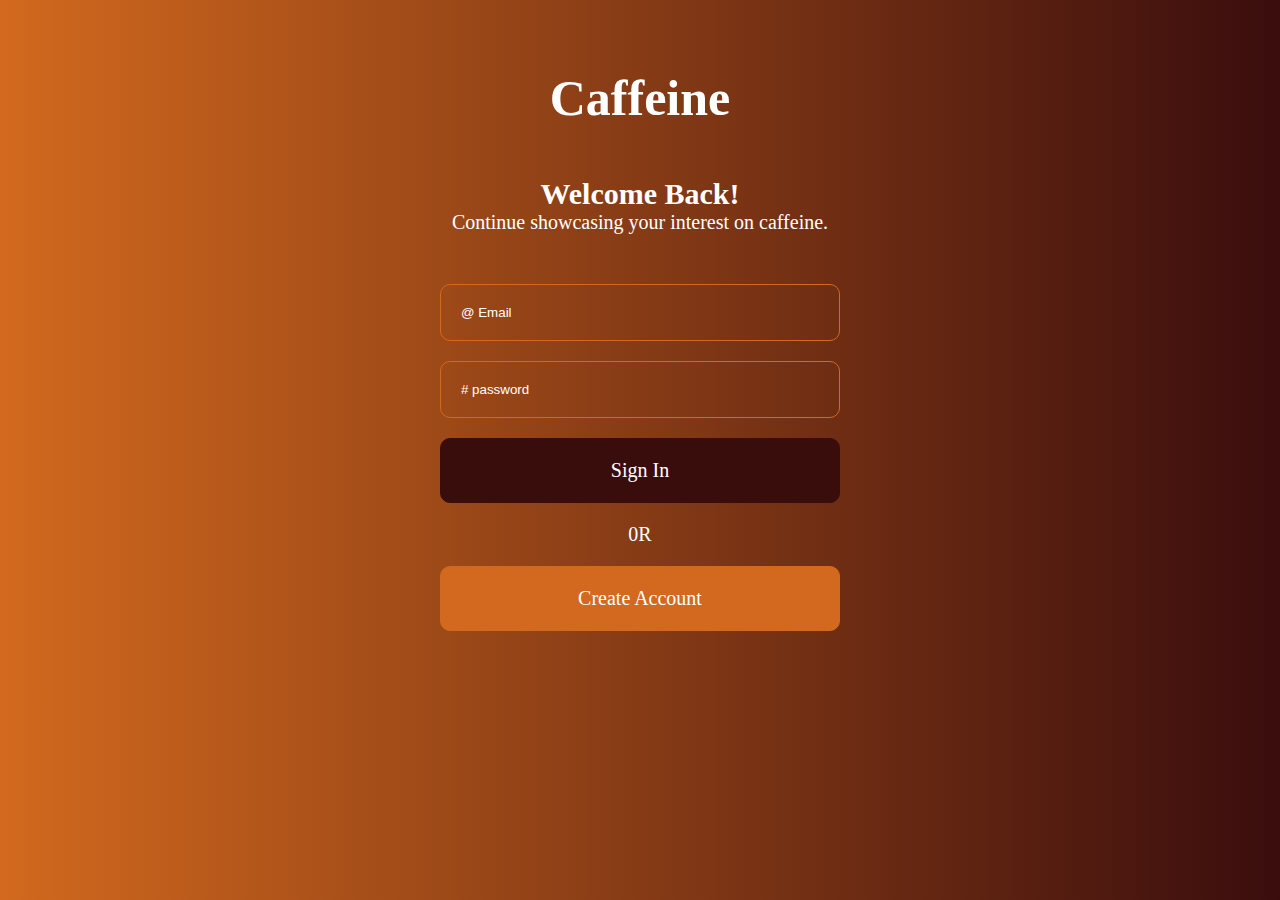
<file: sign.html>
<!DOCTYPE html>
<html lang="en">
<head>
    <meta charset="UTF-8">
    <meta name="viewport" content="width=device-width, initial-scale=1.0">
    <title>menu</title>
    <link rel="stylesheet" href="signin.css">
    <link rel="stylesheet" href="https://cdnjs.cloudflare.com/ajax/libs/font-awesome/6.6.0/css/all.min.css">
</head>

<body>
    <section>
        <div>
       <h1>Caffeine</h1> 
       <h2>Welcome Back!</h2>
       <p>Continue showcasing your interest on caffeine.</p>
       </div>
      <input type="email" placeholder="@ Email" required>
<input type="password" placeholder="# password" required>
<input type="submit" value="Sign In">
<p>0R</p>
<button><a href="create.html">Create Account</a></button>
    </section>
    </body>
</file>
<file: caffeine.css>
body {
  margin: 0;
}
* {
  box-sizing: border-box;
  margin: 0;
  padding: 0;
}

main {
  width: 100%;
}

.section1 {
  background-image: url("second\ coffe.png.jpg");
  background-repeat: no-repeat;
  background-size: cover;
  padding: 50px;
  color: white;
  height: 600px;
  font-size: 20px;
  font-family: Arial, Helvetica, sans-serif;
}
header {
  border: 1px solid white;
  border-radius: 2px;
  padding: 10px;
  margin: 0;
  top: 0;
  position: relative;
  color: white;
  font-size: 20px;

  height: 60px;
  font-family: Arial, Helvetica, sans-serif;
}
header a {
  color: white;
  text-decoration: none;
}
header ul {
  list-style-type: none;
  display: flex;
  justify-content: space-around;
  margin-top: -30px;
  margin-left: 500px;
}
header ul li a {
  display: inline-block;
  padding: 4px 8px;
}
header ul li a:hover {
  background-color: white;
  color: chocolate;
  text-decoration: underline;
}
.div1 {
  margin-left: 10px;
}
.slide {
  position: none;
  background-color: none;
  transition: none;
  transform: translateX(0);
}

i {
  color: white;
}
.list {
  margin-top: -30px;
  margin-left: 70px;
}
input[type="checkbox"] {
  display: none;
  visibility: hidden;
}
.toggle {
  position: none;
  height: 0;
  width: 0;
  top: 0;
  left: 0;
  z-index: 0;
  cursor: none;
  border-radius: 0;
  box-shadow: none;
  background-color: none;
}
.toggle .common {
  position: none;
  height: 0;
  width: 0;
  border-radius: 0;
  background-color: none;
  transition: none;
}
.toggle .top_line {
  top: 0;
  left: 0;
  transform: translate(0);
}
.toggle .middle_line {
  top: 0;
  left: 0;
  transform: translate(0);
}
.toggle .bottom_line {
  top: 0;
  left: 0;
  transform: translate(0);
}
input:checked ~ .toggle .top_line {
  left: 0;
  top: 0;
  width: 0;
  transform: rotate(0);
}
input:checked ~ .toggle .bottom_line {
  left: 0;
  top: 0;
  width: 0;
  transform: rotate(0);
}
input:checked ~ .toggle .middle_line {
  opacity: 0;
  transform: translate(0);
}
input:checked ~ .slide {
  transform: translate(0);
  box-shadow: none;
}
h2 {
  margin-top: 70px;
  text-align: left;
}
p {
  text-transform: capitalize;
  margin-top: 50px;
}
.section1 button {
  margin-top: 50px;
  background-color: white;
  padding: 15px;
  border-radius: 2px;
  cursor: pointer;
  border: 1px solid white;
}
.section1 button a {
  text-decoration: none;
  color: chocolate;
  font-weight: bold;
  font-size: 20px;
  font-family: Arial, Helvetica, sans-serif;
}

.section1 .button1 {
  margin-left: 20px;
}
.section1 button:hover {
  background-color: transparent;
}
.section1 button a:hover {
  color: white;
}
.section1 .div2 {
  display: flex;
  flex-direction: row;
  gap: 70px;
  margin-top: 50px;
  color: white;
  font-size: 20px;
  font-family: Arial, Helvetica, sans-serif;
}
.section2 {
  background-color: rgb(255, 167, 104);
  padding: 30px;
  height: 950px;
  font-size: 20px;
}
.section2 .div1 {
  color: rgb(58, 13, 13);
  display: flex;
  flex-direction: row;
  gap: 100px;
  font-family: Arial, Helvetica, sans-serif;
}
.section2 .div1 .img1 {
  width: 300px;
  height: 300px;
  transform: rotate(-30deg);
  margin-top: 50px;
  margin-left: -200px;
}
.section2 .div1 .division1 {
  display: block;
}
.section2 .div1 .division2 {
  display: block;
  margin-top: 120px;
  margin-left: -200px;
}
.section2 .div1 .img2 {
  width: 300px;
  height: 300px;
  transform: rotate(30deg);
  margin-left: 10px;
  margin-top: -10px;
}
.section2 button {
  margin-top: 50px;
  background-color: rgb(26, 12, 2);
  padding: 15px;
  border-radius: 2px;
  cursor: pointer;
  border: 1px solid white;
}
.section2 button a {
  text-decoration: none;
  color: white;
  font-weight: bold;
  font-size: 20px;
  font-family: Arial, Helvetica, sans-serif;
}
.section2 button:hover {
  background-color: transparent;
  border: 1px solid rgb(58, 13, 13);
}
.section2 button a:hover {
  color: rgb(58, 13, 13);
}
.section3 {
  background-color: chocolate;
  padding: 20px;
  height: 700px;
  color: rgb(58, 13, 13);
  font-size: 20px;
  font-family: Arial, Helvetica, sans-serif;
}
.section3 h1,
.section3 h1 p {
  text-transform: capitalize;
  text-align: center;
}
.section3 ul {
  list-style: none;
  margin-top: 50px;
  display: flex;
  justify-content: center;
}
.section3 ul li {
  float: left;
}
.section3 ul li a {
  text-decoration: none;
  text-transform: capitalize;
  padding: 8px 16px;
  display: inline-block;
  color: rgb(58, 13, 13);
  font-size: 20px;
  font-family: Arial, Helvetica, sans-serif;
}
.section3 ul li a:hover {
  color: black;
  text-decoration: underline;
}
.section3 .type_of_coffe {
  display: flex;
  flex-direction: row;
  margin-top: 30px;
  justify-content: space-evenly;
}
.section3 .type_of_coffe img {
  width: 300px;
  height: 200px;
}
.section3 .division1 {
  display: block;
  border: 1px solid black;
  width: 325px;
  height: 325px;
  color: chocolate;
  background-color: rgb(58, 13, 13);
  padding: 10px;
}
.section3 button {
  margin-top: 21px;
  background-color: chocolate;
  padding: 15px;
  border-radius: 1px;
  opacity: 0.8;
  cursor: pointer;
  width: 323px;
  margin-left: -10px;
  border: none;
  border-top: 1px;
}
.section3 button a {
  text-decoration: none;
  color: rgb(58, 13, 13);
  font-weight: bold;
  font-size: 20px;
  font-family: Arial, Helvetica, sans-serif;
}
.section3 .previous {
  font-size: 50px;
  margin-left: 700px;
  text-decoration: none;
  color: white;
  background-color: black;
  padding: 8px 16px;
  border-radius: 50%;
}
.section3 .previous:hover {
  background-color: white;
  color: black;
  border: 1px solid black;
}

.section3 .next {
  font-size: 50px;
  text-decoration: none;
  color: white;
  background-color: black;
  padding: 8px 16px;
  border-radius: 50%;
  margin-left: 50px;
}
.section3 .next:hover {
  color: black;
  border: 1px solid black;
  background-color: white;
}
.section4 {
  background-color: rgb(255, 167, 104);
  padding: 50px 10px;
  height: 450px;
}

.section4 h1 {
  text-align: center;
  font-size: 20px;
  font-family: Arial, Helvetica, sans-serif;
  color: rgb(58, 13, 13);
  text-transform: capitalize;
}
.section4 .comment {
  border-radius: 5px;
  border: 1px solid rgb(58, 13, 13);
  width: fit-content;
  height: 300px;
  margin-left: 0px;
  padding: 20px;
  overflow: scroll;
  margin-top: 30px;
  display: flex;
  flex-direction: row;
  gap: 20px;
  -ms-overflow-style: none;
  scrollbar-width: none;
}
.section4 .comment::-webkit-scrollbar {
  display: none;
}
.section4 .comment .customer {
  background-color: rgb(58, 13, 13);
  display: block;

  height: 550px;
  color: white;
  font-size: 20px;
  font-family: Arial, Helvetica, sans-serif;
  padding: 20px;
  text-align: center;
  border-radius: 5px;
  border: 1px solid rgb(58, 13, 13);
}
.section4 img {
  position: relative;
  border-radius: 50%;
  width: 50px;
  height: 50px;
  margin-top: -40px;
  border: 2px solid white;
}
.checked {
  color: orange;
  margin-top: 20px;
}
.update {
  background-color: chocolate;
  height: 150px;
  display: flex;
  flex-direction: row;
  color: rgb(58, 13, 13);
  gap: 300px;
  font-family: Arial, Helvetica, sans-serif;
  padding: 50px;
}
.update h1 {
  font-size: 30px;
  text-transform: capitalize;
}
.update .update1 {
  display: block;
}
.update p {
  text-transform: capitalize;
  margin-top: 5px;
}

input[type="email"] {
  background-color: grey;
  border: 1px solid rgb(58, 13, 13);
  margin-top: 20px;
  padding: 10px;
  opacity: 0.3;
  width: 300px;
}
input[type="email"]::placeholder {
  color: white;
}
input[type="email"]:focus {
  outline: none;
}
footer {
  bottom: 0;
  margin: 0;
  position: relative;
  padding: 30px;
  background-color: rgb(58, 13, 13);
  display: flex;
  flex-direction: row;
  gap: 30px;
  height: 400px;
}
footer div {
  display: block;
  font-size: 20px;
  font-family: Arial, Helvetica, sans-serif;
  color: white;
}
footer div h1 {
  padding: 30px;
  background-color: rgb(255, 167, 104);
  border: 1px solid white;
  color: rgb(58, 13, 13);
}
footer span {
  color: rgb(255, 167, 104);
}
footer h2 {
  margin-top: 5px;
}
footer img {
  width: 400px;
  height: 150px;
}
.check {
  color: rgb(255, 167, 104);
}
@media (max-width: 450px) {
  body {
    margin: 0;
  }
  * {
    box-sizing: border-box;
    margin: 0;
    padding: 0;
  }

  .section1 {
    background-image: url("second\ coffe.png.jpg");
    background-repeat: no-repeat;
    background-size: cover;
    padding: 50px;
    color: white;
    height: 800px;
    font-size: 20px;
    font-family: Arial, Helvetica, sans-serif;
  }
  header {
    border: 1px solid white;
    border-radius: 2px;
    padding: 10px;
    margin: 0;
    top: 0;
    position: relative;
    color: white;
    font-size: 20px;

    height: 60px;
    font-family: Arial, Helvetica, sans-serif;
  }
  header a {
    color: white;
    text-decoration: none;
  }
  header ul {
    list-style-type: none;
    display: block;
    justify-content: none;
    margin-top: 20px;
    margin-left: 10px;
  }
  header ul li a {
    display: block;
    padding: 6px 12px;
  }
  header ul li a:hover {
    background-color: white;
    color: chocolate;
    text-decoration: underline;
  }
  .div1 {
    margin-left: 1px;
  }
  .slide {
    width: 388px;
    height: 250px;
    position: absolute;
    background-color: chocolate;
    transition: 0.5s ease;
    transform: translateY(-424px);
    margin-top: 20px;
    padding: 10px;
    margin-left: -60px;
  }

  i {
    color: white;
  }
  .list {
    margin-top: 10px;
    margin-left: 10px;
  }
  input[type="checkbox"] {
    display: none;
    visibility: hidden;
  }
  .toggle {
    position: absolute;
    height: 30px;
    width: 30px;
    top: 10px;
    left: 220px;
    z-index: 1;
    cursor: pointer;
    border-radius: 2px;
    box-shadow: none;
    background-color: white;
  }
  .toggle .common {
    position: absolute;
    height: 2px;
    width: 20px;
    border-radius: 50px;
    background-color: rgb(32, 1, 1);
    transition: 0.3 ease;
  }
  .toggle .top_line {
    top: 30%;
    left: 50%;
    transform: translate(-50%, -50%);
  }
  .toggle .middle_line {
    top: 50%;
    left: 50%;
    transform: translate(-50%, -50%);
  }
  .toggle .bottom_line {
    top: 70%;
    left: 50%;
    transform: translate(-50%, -50%);
  }
  input:checked ~ .toggle .top_line {
    left: 2px;
    top: 14px;
    width: 25px;
    transform: rotate(45deg);
  }
  input:checked ~ .toggle .bottom_line {
    left: 2px;
    top: 14px;
    width: 25px;
    transform: rotate(-45deg);
  }
  input:checked ~ .toggle .middle_line {
    opacity: 0;
    transform: translateY(20px);
  }
  input:checked ~ .slide {
    transform: translate(0);
    box-shadow: none;
  }
  h2 {
    margin-top: 70px;
    text-align: left;
  }
  p {
    text-transform: capitalize;
    margin-top: 50px;
  }
  .section1 button {
    margin-top: 30px;
    background-color: white;
    padding: 15px;
    border-radius: 2px;
    cursor: pointer;
    border: 1px solid white;
  }
  .section1 button a {
    text-decoration: none;
    color: chocolate;
    font-weight: bold;
    font-size: 20px;
    font-family: Arial, Helvetica, sans-serif;
  }

  .section1 .button1 {
    margin-left: 1px;
  }
  .section1 button:hover {
    background-color: transparent;
  }
  .section1 button a:hover {
    color: white;
  }
  .section1 .div2 {
    display: flex;
    flex-direction: row;
    gap: 10px;
    margin-top: 30px;
    color: white;
    font-size: 20px;
    font-family: Arial, Helvetica, sans-serif;
  }
  .section2 {
    background-color: rgb(255, 167, 104);
    padding: 30px;
    height: 1200px;
    font-size: 20px;
  }
  .section2 .div1 {
    color: rgb(58, 13, 13);
    display: flex;
    flex-direction: row;
    flex-wrap: wrap;
    gap: 70px;
    font-family: Arial, Helvetica, sans-serif;
  }
  .section2 .div1 .img1 {
    width: 150px;
    height: 150px;
    transform: rotate(-30deg);
    margin-top: 50px;
    margin-left: 10px;
  }
  .section2 .div1 .division1 {
    display: block;
  }
  .section2 .div1 .division2 {
    display: block;
    margin-top: 20px;
    margin-left: 1px;
  }
  .section2 .div1 .img2 {
    width: 150px;
    height: 150px;
    transform: rotate(30deg);
    margin-left: 50px;
    margin-top: 100px;
  }
  .section2 button {
    margin-top: 50px;
    background-color: rgb(26, 12, 2);
    padding: 15px;
    border-radius: 2px;
    cursor: pointer;
    border: 1px solid white;
  }
  .section2 button a {
    text-decoration: none;
    color: white;
    font-weight: bold;
    font-size: 20px;
    font-family: Arial, Helvetica, sans-serif;
  }
  .section2 button:hover {
    background-color: transparent;
    border: 1px solid rgb(58, 13, 13);
  }
  .section2 button a:hover {
    color: rgb(58, 13, 13);
  }
  .section3 {
    background-color: chocolate;
    padding: 20px;
    height: 1600px;
    color: rgb(58, 13, 13);
    font-size: 20px;
    font-family: Arial, Helvetica, sans-serif;
  }
  .section3 h1,
  .section3 h1 p {
    text-transform: capitalize;
    text-align: center;
  }
  .section3 ul {
    list-style: none;
    margin-top: 50px;
    display: flex;
    justify-content: center;
  }
  .section3 ul li {
    float: left;
  }
  .section3 ul li a {
    text-decoration: none;
    text-transform: capitalize;
    padding: 8px 16px;
    display: inline-block;
    color: rgb(58, 13, 13);
    font-size: 20px;
    font-family: Arial, Helvetica, sans-serif;
  }
  .section3 ul li a:hover {
    color: black;
    text-decoration: underline;
  }
  .section3 .type_of_coffe {
    display: flex;
    flex-direction: column;
    margin-top: 30px;
    justify-content: none;
    gap: 30px;
  }
  .section3 .type_of_coffe img {
    width: 300px;
    height: 200px;
  }
  .section3 .division1 {
    display: block;
    border: 1px solid black;
    width: 325px;
    height: 325px;
    color: chocolate;
    background-color: rgb(58, 13, 13);
    padding: 10px;
  }
  .section3 button {
    margin-top: 21px;
    background-color: chocolate;
    padding: 15px;
    border-radius: 1px;
    opacity: 0.8;
    cursor: pointer;
    width: 323px;
    margin-left: -10px;
    border: none;
    border-top: 1px;
  }
  .section3 button a {
    text-decoration: none;
    color: rgb(58, 13, 13);
    font-weight: bold;
    font-size: 20px;
    font-family: Arial, Helvetica, sans-serif;
  }
  .section3 .previous {
    font-size: 50px;
    margin-left: 100px;
    text-decoration: none;
    color: white;
    background-color: black;
    padding: 8px 16px;
    border-radius: 50%;
  }
  .section3 .previous:hover {
    background-color: white;
    color: black;
    border: 1px solid black;
  }

  .section3 .next {
    font-size: 50px;
    text-decoration: none;
    color: white;
    background-color: black;
    padding: 8px 16px;
    border-radius: 50%;
    margin-left: 50px;
  }
  .section3 .next:hover {
    color: black;
    border: 1px solid black;
    background-color: white;
  }
  .section4 {
    background-color: rgb(255, 167, 104);
    padding: 50px;
    height: 600px;
  }

  .section4 h1 {
    text-align: center;
    font-size: 20px;
    font-family: Arial, Helvetica, sans-serif;
    color: rgb(58, 13, 13);
    text-transform: capitalize;
  }
  .section4 .comment {
    border-radius: 5px;
    border: 1px solid rgb(58, 13, 13);
    width: 300px;
    height: 400px;
    margin-left: 1px;
    padding: 20px;
    overflow: scroll;
    margin-top: 30px;
    display: flex;
    flex-direction: column;
    gap: 20px;
    -ms-overflow-style: none;
    scrollbar-width: none;
  }
  .section4 .comment::-webkit-scrollbar {
    display: none;
  }
  .section4 .comment .customer {
    background-color: rgb(58, 13, 13);
    display: block;

    height: 550px;
    color: white;
    font-size: 20px;
    font-family: Arial, Helvetica, sans-serif;
    padding: 20px;
    text-align: center;
    border-radius: 5px;
    border: 1px solid rgb(58, 13, 13);
  }
  .section4 img {
    position: relative;
    border-radius: 50%;
    width: 50px;
    height: 50px;
    margin-top: -40px;
    border: 2px solid white;
  }
  .checked {
    color: orange;
    margin-top: 20px;
  }
  .update {
    background-color: chocolate;
    height: 400px;
    display: flex;
    flex-direction: column;
    color: rgb(58, 13, 13);
    gap: 10px;
    font-family: Arial, Helvetica, sans-serif;
    padding: 50px;
  }
  .update h1 {
    font-size: 30px;
    text-transform: capitalize;
  }
  .update .update1 {
    display: block;
  }
  .update p {
    text-transform: capitalize;
    margin-top: 5px;
  }

  input[type="email"] {
    background-color: grey;
    border: 1px solid rgb(58, 13, 13);
    margin-top: 20px;
    padding: 10px;
    opacity: 0.3;
  }
  input[type="email"]::placeholder {
    color: white;
  }
  input[type="email"]:focus {
    outline: none;
    width: 200px;
  }
  footer {
    bottom: 0;
    margin: 0;
    position: relative;
    padding: 30px;
    background-color: rgb(58, 13, 13);
    display: flex;
    flex-direction: column;
    gap: 10px;
    height: 900px;
  }
  footer div {
    display: block;
    font-size: 20px;
    font-family: Arial, Helvetica, sans-serif;
    color: white;
  }
  footer div h1 {
    padding: 30px;
    background-color: rgb(255, 167, 104);
    border: 1px solid white;
    color: rgb(58, 13, 13);
  }
  footer span {
    color: rgb(255, 167, 104);
  }
  footer h2 {
    margin-top: 5px;
  }
  footer img {
    width: 300px;
    height: 150px;
  }
  .check {
    color: rgb(255, 167, 104);
  }
}
</file>
<file: about us.css>
body{
    margin:0;  
     
  }
  *{
      box-sizing: border-box;
      margin:0;
      padding:0;
  }
  header{
    border:1px solid rgb(58, 13, 13); ;
    border-radius:2px;
    padding:10px;
    margin:0;
    top:0;
    background-color:rgb(58, 13, 13);
    position:relative;
    color:rgb(255, 167, 104);;
    font-size:20px;
    
    height:60px;
    font-family:Arial, Helvetica, sans-serif;
}
header a{
    color:rgb(255, 167, 104);
    text-decoration:none ;
    
}
 header ul{
    list-style-type: none;
    display:flex;
justify-content: space-around;
margin-top:-30px;
margin-left:500px;
}
header ul li a{
    display:inline-block;
    padding:4px 8px;
}
header ul li a:hover{
    background-color:chocolate;
    color:white;
    text-decoration:underline;
}
.div1{
    margin-left:450px;
}
.slide{
    width:0;
    height:0;
    position:none;
    background-color:none ;
    transition:none;
    transform:translateX(0)

}

 i{
    color:white;
    
}
.list{
    margin-top:-30px;
margin-left:70px;
}
input[type="checkbox"]{
    display:none;
    visibility:hidden;
    
}
.toggle{
    position:none;
    height:0;
    width:0;
    top:0;
    left:0;
    z-index:0;
    cursor:none;
    border-radius:0;
    box-shadow:none;
background-color:none;
}
.toggle .common{
    position:none;
    height:0;
    width:0;
    border-radius:0;
    background-color:none;
    transition:none;
}
.toggle .top_line{
top:0;
left:0;
transform:translate(0) ;
}
.toggle .middle_line{
    top:0;
    left:0;
    transform:translate(0);

}
.toggle .bottom_line{
    top:0;
    left:0;
    transform:translate(0)
}
input:checked ~ .toggle .top_line{
    left:0;
    top:0;
    width:0;
    transform:rotate(0);
}
input:checked ~ .toggle .bottom_line{
    left:0;
    top:0;
    width:0;
    transform:rotate(0);
}
input:checked ~ .toggle .middle_line{
    opacity:0;
    transform:translate(0);
}
input:checked ~ .slide{
    transform:translate(0);
    box-shadow:none;
}
.container{
    height:500px;
display:flex;
flex-direction:row;
padding:50px;
gap:50px;
background-color:chocolate;
}
.container img{
    width:500px;
    height:400px;
    border-radius: 5px;
}
.container div{
    display: flex;
    flex-direction: column;
    gap:30px;
    color:white;
    font-size:20px;
    font-family:Arial, Helvetica, sans-serif;
}
.section4{
    background-color:rgb(255, 167, 104); 
    padding:50px;
 height:450px;
 }
 
 .section4 h1{
     text-align:center;
    font-size:20px;
    font-family:Arial, Helvetica, sans-serif;
 color:rgb(58, 13, 13);
 text-transform: capitalize;
 }
 .section4 .comment{
     border-radius:5px;
     border:1px solid rgb(58, 13, 13);
     width:1000px;
     height:300px;
     margin-left:200px;
     padding:20px;
     overflow:scroll;
     margin-top:30px;
     display:flex;
     flex-direction:row;
     gap:20px;
     -ms-overflow-style: none;
     scrollbar-width: none;
 }
 .section4 .comment::-webkit-scrollbar{
 display:none;
 }
 .section4 .comment .customer{
     background-color:rgb(58, 13, 13);
     display:block;
     
     height:550px;
     color:white;
     font-size:20px;
     font-family:Arial, Helvetica, sans-serif;
     padding:20px;
     text-align:center;
     border-radius:5px;
     border:1px solid rgb(58, 13, 13);
 }
 .section4 img{
     position:relative;
     border-radius:50%;
     width:50px;
     height:50px;
     margin-top:-40px;
     border:2px solid white;
 }
 .checked{
     color:orange;
     margin-top:20px;
 }
 footer{
    bottom:0;
    margin:0;
    position:relative;
    padding:30px;
    background-color:rgb(58, 13, 13);
    display:flex;
    flex-direction:row;
    gap:300px;
    height:400px;
}
footer div{
    display:block;
    font-size:20px;
    font-family:Arial, Helvetica, sans-serif;
    color:white;
}
footer div h1{
padding:30px;
background-color:rgb(255, 167, 104);
border:1px solid white;
color:rgb(58, 13, 13);
}
footer span{
    color:rgb(255, 167, 104);
}
footer h2{
    margin-top:5px;
}
footer img{
    width:400px;
    height:150px;
}
.check{
    color:rgb(255, 167, 104);
    
}
footer p{
    
    text-transform:capitalize;
    margin-top:50px;
    }

    @media(max-width:450px){
        body{
            margin:0;  
             
          }
          *{
              box-sizing: border-box;
              margin:0;
              padding:0;
          }
          header{
            border:1px solid rgb(58, 13, 13); ;
            border-radius:2px;
            padding:10px;
            margin:0;
            top:0;
            background-color:rgb(58, 13, 13);
            position:relative;
            color:rgb(255, 167, 104);;
            font-size:20px;
            
            height:60px;
            font-family:Arial, Helvetica, sans-serif;
        }
        header a{
            color:white;
            text-decoration:none ;
            
        }
         header ul{
            list-style-type: none;
            display:block;
        justify-content:none;
        margin-top:30px;
        margin-left:1px;
        }
        header ul li a{
            display:inline-block;
            padding:4px 8px;
        }
        header ul li a:hover{
            background-color:chocolate;
            color:white;
            text-decoration:underline;
        }
        .div1{
            margin-left:0px;
        }
        .slide{
            width:389px;
            height:250px;
            position:none;
            background-color:rgb(65, 30, 5) ;
            transition:0.5s ease;
            transform:translateY(-425px);
        padding:10px;
        margin-top:20px;
        margin-left:-10px;
        }
        
         i{
            color:white;
            
        }
        .list{
            margin-top:10px;
        margin-left:1px;
        }
        input[type="checkbox"]{
            display:none;
            visibility:hidden;
            
        }
        .toggle{
            position:absolute;
            height:30px;
            width:30px;
            top:15px;
            left:315px;
            z-index:1;
            cursor:pointer;
            border-radius:2px;
            box-shadow:none;
        background-color:white;
        }
        .toggle .common{
            position:absolute;
            height:2px;
            width:20px;
            border-radius:50px;
            background-color:rgb(53, 4, 4);
            transition:0.3s ease;
        }
        .toggle .top_line{
        top:30%;
        left:50%;
        transform:translate(-50%,-50%) ;
        }
        .toggle .middle_line{
            top:50%;
            left:50%;
            transform:translate(-50%,-50%);
        
        }
        .toggle .bottom_line{
            top:70%;
            left:50%;
            transform:translate(-50%,-50%)
        }
        input:checked ~ .toggle .top_line{
            left:2px;
            top:14px;
            width:25px;
            transform:rotate(45deg);
        }
        input:checked ~ .toggle .bottom_line{
            left:2px;
            top:14px;
            width:25px;
            transform:rotate(-45deg);
        }
        input:checked ~ .toggle .middle_line{
            opacity:0;
            transform:translateY(20px);
        }
        input:checked ~ .slide{
            transform:translate(0);
            box-shadow:none;
        }
        .container{
            height:1100px;
        display:flex;
        flex-direction:column;
        padding:50px;
        gap:50px;
        background-color:chocolate;
        }
        .container img{
            width:300px;
            height:300px;
            border-radius: 5px;
        }
        .container div{
            display: flex;
            flex-direction: column;
            gap:30px;
            color:white;
            font-size:20px;
            font-family:Arial, Helvetica, sans-serif;
        }
        .section4{
            background-color:rgb(255, 167, 104); 
            padding:50px;
         height:450px;
         }
         
         .section4 h1{
             text-align:center;
            font-size:20px;
            font-family:Arial, Helvetica, sans-serif;
         color:rgb(58, 13, 13);
         text-transform: capitalize;
         }
         .section4 .comment{
             border-radius:5px;
             border:1px solid rgb(58, 13, 13);
             width:300px;
             height:300px;
             margin-left:1px;
             padding:20px;
             overflow:scroll;
             margin-top:30px;
             display:flex;
             flex-direction:column;
             gap:20px;
             -ms-overflow-style: none;
             scrollbar-width: none;
         }
         .section4 .comment::-webkit-scrollbar{
         display:none;
         }
         .section4 .comment .customer{
             background-color:rgb(58, 13, 13);
             display:block;
             
             height:550px;
             color:white;
             font-size:20px;
             font-family:Arial, Helvetica, sans-serif;
             padding:20px;
             text-align:center;
             border-radius:5px;
             border:1px solid rgb(58, 13, 13);
         }
         .section4 img{
             position:relative;
             border-radius:50%;
             width:50px;
             height:50px;
             margin-top:-40px;
             border:2px solid white;
         }
         .checked{
             color:orange;
             margin-top:20px;
         }
         footer{
            bottom:0;
            margin:0;
            position:relative;
            padding:30px;
            background-color:rgb(58, 13, 13);
            display:flex;
            flex-direction:column;
            gap:10px;
            height:850px;
        }
        footer div{
            display:block;
            font-size:20px;
            font-family:Arial, Helvetica, sans-serif;
            color:white;
        }
        footer div h1{
        padding:30px;
        background-color:rgb(255, 167, 104);
        border:1px solid white;
        color:rgb(58, 13, 13);
        }
        footer span{
            color:rgb(255, 167, 104);
        }
        footer h2{
            margin-top:5px;
        }
        footer img{
            width:300px;
            height:150px;
        }
        .check{
            color:rgb(255, 167, 104);
            
        }
        footer p{
            
            text-transform:capitalize;
            margin-top:50px;
            }
           
    }
</file>
<file: account.css>
body{
    background-image:linear-gradient(to right,chocolate,rgb(58, 13, 13));
    margin:0;  
    display:flex;
    justify-content:center ;
    height:1000px;

    
    
  }
  *{
      box-sizing: border-box;
      margin:0;
      padding:0;
  }
  
section{
    display:flex;
    flex-direction: column;
    justify-content: center;
    align-items: center;
    color:white;
    font-size:20px;
    font-family:serif;
    text-align: center;
    gap:20px;

}
section div{
    display:flex;
    flex-direction:column;
    gap:50px;
}
section h1{
    font-size:50px;
    font-family:serif;

}
div p{
    margin-top:-50px;
}
input[type="text"]{
    margin-top: 30px;
    border-radius:10px;
    background-color:transparent;
    padding:20px;
    border:1px solid chocolate;
    width:400px;
}
input[type="password"],input[type="email"]{
    border-radius:10px;
    background-color:transparent;
    padding:20px;
    border:1px solid chocolate;
    width:400px;
}
input::placeholder{
    color:white;
}
input[type="email"],input[type="password"],input[type="text"]:focus{
outline:none;
}
input[type="submit"]{
    background-color:rgb(58, 13, 13);
    color:white;
    padding:20px;
    font-size:20px;
    font-family:serif;
    width:400px;
    border-radius:10px;
    border:1px solid rgb(58, 13, 13);
}
button{
    width:400px;
    padding:20px;
    background-color:chocolate;
    border-radius:10px;
    border:1px solid chocolate;

}
button a{
    color:white;
    text-decoration: none;
    font-size:20px;
    font-family:serif;
}

@media(max-width:450px){
    body{
        background-image:linear-gradient(to right,chocolate,rgb(58, 13, 13));
        margin:0;  
        display:flex;
        justify-content:center ;
        height:1000px;
    
        
        
      }
      *{
          box-sizing: border-box;
          margin:0;
          padding:0;
      }
      
    section{
        display:flex;
        flex-direction: column;
        justify-content: center;
        align-items: center;
        color:white;
        font-size:20px;
        font-family:serif;
        text-align: center;
        gap:20px;
    
    }
    section div{
        display:flex;
        flex-direction:column;
        gap:50px;
    }
    section h1{
        font-size:50px;
        font-family:serif;
    
    }
    div p{
        margin-top:-50px;
    }
    input[type="text"]{
        margin-top: 30px;
        border-radius:10px;
        background-color:transparent;
        padding:20px;
        border:1px solid chocolate;
        width:300px;
    }
    input[type="password"],input[type="email"]{
        border-radius:10px;
        background-color:transparent;
        padding:20px;
        border:1px solid chocolate;
        width:300px;
    }
    input::placeholder{
        color:white;
    }
    input[type="email"],input[type="password"],input[type="text"]:focus{
    outline:none;
    }
    input[type="submit"]{
        background-color:rgb(58, 13, 13);
        color:white;
        padding:20px;
        font-size:20px;
        font-family:serif;
        width:300px;
        border-radius:10px;
        border:1px solid rgb(58, 13, 13);
    }
    button{
        width:300px;
        padding:20px;
        background-color:chocolate;
        border-radius:10px;
        border:1px solid chocolate;
    
    }
    button a{
        color:white;
        text-decoration: none;
        font-size:20px;
        font-family:serif;
    }
    
}
</file>
<file: fact.css>
body{
    margin:0;  
     
  }
  *{
      box-sizing: border-box;
      margin:0;
      padding:0;
  }
  header{
    border:1px solid rgb(58, 13, 13); 
    border-radius:2px;
    padding:10px;
    margin:0;
    top:0;
    background-color:rgb(58, 13, 13);
    position:relative;
    color:rgb(255, 167, 104);;
    font-size:20px;
    
    height:60px;
    font-family:Arial, Helvetica, sans-serif;
}
header a{
    color:rgb(255, 167, 104);
    text-decoration:none ;
    
}
 header ul{
    list-style-type: none;
    display:flex;
justify-content: space-around;
margin-top:-30px;
margin-left:500px;
}
header ul li a{
    display:inline-block;
    padding:4px 8px;
}
header ul li a:hover{
    background-color:chocolate;
    color:white;
    text-decoration:underline;
}
.div1{
    margin-left:450px;
}
.slide{
    width:0;
    height:0;
    position:none;
    background-color:none ;
    transition:none;
    transform:translateX(0)

}

 i{
    color:white;
    
}
.list{
    margin-top:-30px;
margin-left:70px;
}
input[type="checkbox"]{
    display:none;
    visibility:hidden;
    
}
.toggle{
    position:none;
    height:0;
    width:0;
    top:0;
    left:0;
    z-index:0;
    cursor:none;
    border-radius:0;
    box-shadow:none;
background-color:none;
}
.toggle .common{
    position:none;
    height:0;
    width:0;
    border-radius:0;
    background-color:none;
    transition:none;
}
.toggle .top_line{
top:0;
left:0;
transform:translate(0) ;
}
.toggle .middle_line{
    top:0;
    left:0;
    transform:translate(0);

}
.toggle .bottom_line{
    top:0;
    left:0;
    transform:translate(0)
}
input:checked ~ .toggle .top_line{
    left:0;
    top:0;
    width:0;
    transform:rotate(0);
}
input:checked ~ .toggle .bottom_line{
    left:0;
    top:0;
    width:0;
    transform:rotate(0);
}
input:checked ~ .toggle .middle_line{
    opacity:0;
    transform:translate(0);
}
input:checked ~ .slide{
    transform:translate(0);
    box-shadow:none;
}
section{
    background-image: linear-gradient(to right,chocolate,rgb(58, 13, 13));
    height:1600px;
    padding:50px;
}
.info{
    color:white;
    font-family:serif;
    font-size:30px;
}
.industry{
    width:1450px;
    height:400px;
    z-index:-1px;
    margin-top:30px;
}
.top{
    margin-top:-250px;
    text-align:center;
    font-size:50px;
    font-family:serif;
    color:white;
}
.container{
    display:flex;
    flex-direction:row;
    flex-wrap:wrap;
gap:20px;
margin-top:250px;
}
.sub-cont{
    display:flex;
    flex-direction:column;
    border-radius:10px;
    border:1px solid white;
    width:400px;
    height:400px;
}
.sub-cont img{
    width:400px;
    height:200px;
    border-radius:10px;
}
.sub-cont h1{
    color:white;
    font-size:40px;
    text-align:center;
    font-family:serif;
    text-transform: uppercase;
}
footer{
    bottom:0;
    margin:0;
    position:relative;
    padding:30px;
    background-color:rgb(58, 13, 13);
    display:flex;
    flex-direction:row;
    gap:300px;
    height:400px;
}
footer div{
    display:block;
    font-size:20px;
    font-family:Arial, Helvetica, sans-serif;
    color:white;
}
footer div h1{
padding:30px;
background-color:rgb(255, 167, 104);
border:1px solid white;
color:rgb(58, 13, 13);
}
footer span{
    color:rgb(255, 167, 104);
}
footer h2{
    margin-top:5px;
}
footer img{
    width:400px;
    height:150px;
}
.check{
    color:rgb(255, 167, 104);
    
}
footer p{
    
    text-transform:capitalize;
    margin-top:50px;
    }

    @media(max-width:450px){
        body{
            margin:0;  
             
          }
          *{
              box-sizing: border-box;
              margin:0;
              padding:0;
          }
          header{
            border:1px solid rgb(58, 13, 13); 
            border-radius:2px;
            padding:10px;
            margin:0;
            top:0;
            background-color:rgb(58, 13, 13);
            position:relative;
            color:rgb(255, 167, 104);;
            font-size:20px;
            
            height:60px;
            font-family:Arial, Helvetica, sans-serif;
        }
        header a{
            color:white;
            text-decoration:none ;
            
        }
         header ul{
            list-style-type: none;
            display:block;
        justify-content: none;
        margin-top:30px;
        margin-left:1px;
        }
        header ul li a{
            display:inline-block;
            padding:4px 8px;
        }
        header ul li a:hover{
            background-color:chocolate;
            color:white;
            text-decoration:underline;
        }
        .div1{
            margin-left:1px;
        }
        .slide{
            width:390px;
            height:300px;
            position:absolute;
            background-image:linear-gradient(to right,rgb(41, 2, 2),chocolate) ;
            transition:0.5s ease;
            transform:translateY(-425px);
        margin-top:10px;
        margin-left:-10px;
        padding:10px;
        }
        
         i{
            color:white;
            
        }
        .list{
            margin-top:20px;
        margin-left:1px;
        }
        input[type="checkbox"]{
            display:none;
            visibility:hidden;
            
        }
        .toggle{
            position:absolute;
            height:30px;
            width:30px;
            top:15px;
            left:315px;
            z-index:1;
            cursor:pointer;
            border-radius:2px;
            box-shadow:none;
        background-color:white;
        }
        .toggle .common{
            position:absolute;
            height:2px;
            width:20px;
            border-radius:50px;
            background-color:rgb(41, 3, 3);
            transition:0.3s ease;
        }
        .toggle .top_line{
        top:30%;
        left:50%;
        transform:translate(-50%,-50%) ;
        }
        .toggle .middle_line{
            top:50%;
            left:50%;
            transform:translate(-50%,-50%);
        
        }
        .toggle .bottom_line{
            top:70%;
            left:50%;
            transform:translate(-50%,-50%)
        }
        input:checked ~ .toggle .top_line{
            left:2px;
            top:14px;
            width:25px;
            transform:rotate(45deg);
        }
        input:checked ~ .toggle .bottom_line{
            left:2px;
            top:14px;
            width:25px;
            transform:rotate(-45deg);
        }
        input:checked ~ .toggle .middle_line{
            opacity:0;
            transform:translateY(20px);
        }
        input:checked ~ .slide{
            transform:translate(0);
            box-shadow:none;
        }
        section{
            background-image: linear-gradient(to right,chocolate,rgb(58, 13, 13));
            height:3100px;
            padding:50px;
        }
        .info{
            color:white;
            font-family:serif;
            font-size:30px;
        }
        .industry{
            width:300px;
            height:400px;
            z-index:-1px;
            margin-top:30px;
        }
        .top{
            margin-top:-250px;
            text-align:center;
            font-size:50px;
            font-family:serif;
            color:white;
        }
        .container{
            display:flex;
            flex-direction:column;
            flex-wrap:nowrap;
        gap:20px;
        margin-top:80px;
        }
        .sub-cont{
            display:flex;
            flex-direction:column;
            border-radius:10px;
            border:1px solid white;
            width:300px;
            height:300px;
        }
        .sub-cont img{
            width:300px;
            height:200px;
            border-radius:10px;
        }
        .sub-cont h1{
            color:white;
            font-size:30px;
            text-align:center;
            font-family:serif;
            text-transform: uppercase;
        }
        footer{
            bottom:0;
            margin:0;
            position:relative;
            padding:30px;
            background-color:rgb(58, 13, 13);
            display:flex;
            flex-direction:column;
            gap:10px;
            height:870px;
        }
        footer div{
            display:block;
            font-size:20px;
            font-family:Arial, Helvetica, sans-serif;
            color:white;
        }
        footer div h1{
        padding:30px;
        background-color:rgb(255, 167, 104);
        border:1px solid white;
        color:rgb(58, 13, 13);
        }
        footer span{
            color:rgb(255, 167, 104);
        }
        footer h2{
            margin-top:5px;
        }
        footer img{
            width:300px;
            height:150px;
        }
        .check{
            color:rgb(255, 167, 104);
            
        }
        footer p{
            
            text-transform:capitalize;
            margin-top:50px;
            }
             
    }
</file>
<file: mennu.css>
body{
    margin:0;  
     
  }
  *{
      box-sizing: border-box;
      margin:0;
      padding:0;
  }
  header{
    border:1px solid rgb(58, 13, 13); ;
    border-radius:2px;
    padding:10px;
    margin:0;
    top:0;
    background-color:rgb(58, 13, 13);
    position:relative;
    color:rgb(255, 167, 104);;
    font-size:20px;
    
    height:60px;
    font-family:Arial, Helvetica, sans-serif;
}
header a{
    color:rgb(255, 167, 104);
    text-decoration:none ;
    
}
 header ul{
    list-style-type: none;
    display:flex;
justify-content: space-around;
margin-top:-30px;
margin-left:500px;
}
header ul li a{
    display:inline-block;
    padding:4px 8px;
}
header ul li a:hover{
    background-color:chocolate;
    color:white;
    text-decoration:underline;
}
.div1{
    margin-left:450px;
}
.slide{
    width:0;
    height:0;
    position:none;
    background-color:none ;
    transition:none;
    transform:translateX(0)

}

 i{
    color:white;
    
}
.list{
    margin-top:-30px;
margin-left:70px;
}
input[type="checkbox"]{
    display:none;
    visibility:hidden;
    
}
.toggle{
    position:none;
    height:0;
    width:0;
    top:0;
    left:0;
    z-index:0;
    cursor:none;
    border-radius:0;
    box-shadow:none;
background-color:none;
}
.toggle .common{
    position:none;
    height:0;
    width:0;
    border-radius:0;
    background-color:none;
    transition:none;
}
.toggle .top_line{
top:0;
left:0;
transform:translate(0) ;
}
.toggle .middle_line{
    top:0;
    left:0;
    transform:translate(0);

}
.toggle .bottom_line{
    top:0;
    left:0;
    transform:translate(0)
}
input:checked ~ .toggle .top_line{
    left:0;
    top:0;
    width:0;
    transform:rotate(0);
}
input:checked ~ .toggle .bottom_line{
    left:0;
    top:0;
    width:0;
    transform:rotate(0);
}
input:checked ~ .toggle .middle_line{
    opacity:0;
    transform:translate(0);
}
input:checked ~ .slide{
    transform:translate(0);
    box-shadow:none;
}
video{
    height:100%;
    top:0;
object-fit:fill;
    width:100%;
    position:relative;
    z-index:-1;
    
}

.overlay{
display: flex;
flex-direction: column;
text-align:center;
color:black;
gap:30px;
margin-top:-30%;
align-items: center;
font-size:20px;
color:white;
justify-content: center;
font-size:20px;
font-family:Arial, Helvetica, sans-serif;
/* animation:type 3s steps(70); */
/* overflow:hidden; */
/* white-space: nowrap; */
/* border-right:4px solid black; */


}
.overlay h1{
    animation:type 3s steps(21) infinite;  
    overflow:hidden;
white-space: nowrap;
border-right:3px solid rgb(58, 13, 13);

}
 .overlay p{
    font-size:30px; 
    animation:type 3s steps(66) infinite;
    overflow:hidden;
white-space: nowrap;
border-right:3px solid rgb(58, 13, 13);

 }  
 @keyframes type{
    0%{width:0;
    color:rgb(58, 13, 13);}
100%{
        width:50%;
        color:white;
    }
 }
 
 .container{
    background-color:rgb(255, 167, 104);
    height:1200px;
    margin-top:100px;
    padding:20px;
     font-size:20px;
     font-family:Arial, Helvetica, sans-serif;
     color:white;

 }
 .container h1{
    text-transform:capitalize;
    color:rgb(58, 13, 13);
    text-decoration:underline;
    text-align:center;
font-family:cursive;
}
 .container h1::first-letter{
    color:white;
    font-size:50px;
    font-family:serif;
 }

.container .main-container{
    display:flex;
    flex-direction:row;
    justify-content:center;
    align-items:center;
    padding:20px;
    gap:30px;
    

}
.sub-cont{
    width:500px;
    background-color:rgb(58, 13, 13);
    height:600px;
    padding:20px;
    border-radius:5px;
    color:white;
    font-size:20px;
    font-family:serif;
}
.sub-cont img{
    width:250px;
    height:100px;
    border-radius:5px;
    margin-left:100px;
}
.menu-list{
    text-align:center;
    font-size:30px;
}
.minor-container{
    display:flex;
    flex-direction:row;
    justify-content:center;
    align-items:center;
    padding:20px;
    gap:30px;
}
.minor-container img{
    width:400px;
    height:400px;
    border-radius:5px;
    animation:image 2s ease ;
}
.minor-container img:hover{
    transition:width 2s;

    width:600px;
    
}
@keyframes image{
    from{
        transform: rotate(360deg);
    }
    to{
        transform: rotate(0);
    }
}
.major-cont{
    background-image:linear-gradient(to right,red,chocolate);
    height:500px;
flex-direction: column;
    display:flex;
    gap:50px;
    padding:50px;
justify-content: center;
    align-items:center;
}
.major-cont h1{
    color:white;
    font-size:30px;
    font-family: cursive;
    text-decoration:line-through;
}
.major-cont h1::first-letter{
    color:rgb(41, 3, 3);
    font-family:serif;
    font-size:50px;
}
.major-cont img{
    width:300px;
    height:300px;
    border-radius: 10px;
}
.direction{
    display:flex;
    flex-direction: row;
    gap:50px;
}
.display{
    display:block;
    color:white;
    font-family:serif;
    font-size:20px;
}
footer{
    bottom:0;
    margin:0;
    position:relative;
    padding:30px;
    background-color:rgb(58, 13, 13);
    display:flex;
    flex-direction:row;
    gap:300px;
    height:400px;
}
footer div{
    display:block;
    font-size:20px;
    font-family:Arial, Helvetica, sans-serif;
    color:white;
}
footer div h1{
padding:30px;
background-color:rgb(255, 167, 104);
border:1px solid white;
color:rgb(58, 13, 13);
}
footer span{
    color:rgb(255, 167, 104);
}
footer h2{
    margin-top:5px;
}
footer img{
    width:400px;
    height:150px;
}
.check{
    color:rgb(255, 167, 104);
    
}
footer p{
    
    text-transform:capitalize;
    margin-top:50px;
    }

    @media(max-width:450px){
        body{
            margin:0;  
             
          }
          *{
              box-sizing: border-box;
              margin:0;
              padding:0;
          }
          header{
            border:1px solid rgb(58, 13, 13); ;
            border-radius:2px;
            padding:10px;
            margin:0;
            top:0;
            background-color:rgb(58, 13, 13);
            position:relative;
            color:rgb(255, 167, 104);;
            font-size:20px;
            
            height:60px;
            font-family:Arial, Helvetica, sans-serif;
        }
        header a{
            color:white;
            text-decoration:none ;
            
        }
         header ul{
            list-style-type: none;
            display:block;
        justify-content:none;
        margin-top:30px;
        margin-left:1px;
        }
        header ul li a{
            display:inline-block;
            padding:4px 8px;
        }
        header ul li a:hover{
            background-color:rgb(48, 3, 3);
            color:white;
            text-decoration:underline;
        }
        .div1{
            margin-left:1px;
        }
        .slide{
            width:388px;
            height:250px;
            position:absolute;
            background-color:chocolate ;
            transition:0.5s ease;
            transform:translateY(-450px);
        padding:10px;
        margin-left:-10px;
        margin-top:10px;
        
        }
        
         i{
            color:white;
            
        }
        .list{
            margin-top:10px;
        margin-left:5px;
        }
        input[type="checkbox"]{
            display:none;
            visibility:hidden;
            
        }
        .toggle{
            position:absolute;
            height:30px;
            width:30px;
            top:15px;
            left:310px;
            z-index:0;
            cursor:none;
            border-radius:2px;
            box-shadow:none;
        background-color:chocolate;
        }
        .toggle .common{
            position:absolute;
            height:2px;
            width:20px;
            border-radius:50px;
            background-color:white;
            transition:0.3s ease;
        }
        .toggle .top_line{
        top:30%;
        left:50%;
        transform:translate(-50%,-50%) ;
        }
        .toggle .middle_line{
            top:50%;
            left:50%;
         transform:translate(-50%,-50%);
        
        }
        .toggle .bottom_line{
            top:70%;
            left:50%;
            transform:translate(-50%,-50%)
        }
        input:checked ~ .toggle .top_line{
            left:2px;
            top:14px;
            width:25px;
            transform:rotate(-45deg);
        }
        input:checked ~ .toggle .bottom_line{
            left:2px;
            top:14px;
            width:25px;
            transform:rotate(45deg);
        }
        input:checked ~ .toggle .middle_line{
            opacity:0;
            transform:translateY(20px);
        }
        input:checked ~ .slide{
            transform:translate(0);
            box-shadow:none;
        }
        video{
            height:500px;
            top:0;
        object-fit:fill;
            width:100%;
            position:relative;
            z-index:-1;
            
        }
        
        .overlay{
        display: flex;
        flex-direction: column;
        text-align:center;
        color:black;
        gap:30px;
        margin-top:-100%;
        align-items: center;
        font-size:20px;
        color:white;
        justify-content: center;
        font-size:20px;
        font-family:Arial, Helvetica, sans-serif;
        /* animation:type 3s steps(70); */
        /* overflow:hidden; */
        /* white-space: nowrap; */
        /* border-right:4px solid black; */
        
        
        }
        .overlay h1{
            animation:type 3s steps(21) infinite;  
            overflow:hidden;
        white-space: nowrap;
        border-right:3px solid rgb(58, 13, 13);
        
        }
         .overlay p{
            font-size:30px; 
            animation:type 3s steps(66) infinite;
            overflow:hidden;
        white-space: nowrap;
        border-right:3px solid rgb(58, 13, 13);
        
         }  
         @keyframes type{
            0%{width:0;
            color:rgb(58, 13, 13);}
        100%{
                width:50%;
                color:white;
            }
         }
         
         .container{
            background-color:rgb(255, 167, 104);
            height:4500px;
            margin-top:80px;
            padding:20px;
             font-size:20px;
             font-family:Arial, Helvetica, sans-serif;
             color:white;
        
         }
         .container h1{
            text-transform:capitalize;
            color:rgb(58, 13, 13);
            text-decoration:underline;
            text-align:center;
        font-family:cursive;
        }
         .container h1::first-letter{
            color:white;
            font-size:50px;
            font-family:serif;
         }
        
        .container .main-container{
            display:flex;
            flex-direction:column;
            justify-content:none;
            align-items:none;
            padding:20px;
            gap:30px;
            
        
        }
        .sub-cont{
            width:390px;
            background-color:rgb(58, 13, 13);
            height:800px;
            padding:20px;
            border-radius:5px;
            color:white;
            font-size:20px;
            font-family:serif;
        }
        .sub-cont img{
            width:250px;
            height:100px;
            border-radius:5px;
            margin-top:20px;
            margin-left:50px;
        }
        .menu-list{
            text-align:center;
            font-size:30px;
        }
        .minor-container{
            display:flex;
            flex-direction:column;
            justify-content:none;
            align-items:none;
            padding:20px;
            gap:30px;
        }
        .minor-container img{
            width:390px;
            height:400px;
            border-radius:5px;
            animation:image 2s ease ;
        }
        .minor-container img:hover{
            transition:width 2s;
        
            width:600px;
            
        }
        @keyframes image{
            from{
                transform: rotate(360deg);
            }
            to{
                transform: rotate(0);
            }
        }
        .major-cont{
            background-image:linear-gradient(to right,red,chocolate);
            height:800px;
        flex-direction: column;
            display:flex;
            gap:50px;
            padding:50px;
        justify-content: center;
            align-items:center;
        }
        .major-cont h1{
            color:white;
            font-size:30px;
            font-family: cursive;
            text-decoration:line-through;
        }
        .major-cont h1::first-letter{
            color:rgb(41, 3, 3);
            font-family:serif;
            font-size:50px;
        }
        .major-cont img{
            width:300px;
            height:300px;
            border-radius: 10px;
        }
        .direction{
            display:flex;
            flex-direction: column;
            gap:50px;
        }
        .display{
            display:block;
            color:white;
            font-family:serif;
            font-size:20px;
        }
        footer{
            bottom:0;
            margin:0;
            position:relative;
            padding:30px;
            background-color:rgb(58, 13, 13);
            display:flex;
            flex-direction:column;
            gap:10px;
            height:900px;
        }
        footer div{
            display:block;
            font-size:20px;
            font-family:Arial, Helvetica, sans-serif;
            color:white;
        }
        footer div h1{
        padding:30px;
        background-color:rgb(255, 167, 104);
        border:1px solid white;
        color:rgb(58, 13, 13);
        }
        footer span{
            color:rgb(255, 167, 104);
        }
        footer h2{
            margin-top:5px;
        }
        footer img{
            width:300px;
            height:150px;
        }
        .check{
            color:rgb(255, 167, 104);
            
        }
        footer p{
            
            text-transform:capitalize;
            margin-top:50px;
            }    
    }
</file>
<file: book.css>
body{
    margin:0;  
     
  }
  *{
      box-sizing: border-box;
      margin:0;
      padding:0;
  }
  header{
    border:1px solid rgb(58, 13, 13); ;
    border-radius:2px;
    padding:10px;
    margin:0;
    top:0;
    background-color:rgb(58, 13, 13);
    position:relative;
    color:rgb(255, 167, 104);;
    font-size:20px;
    
    height:70px;
    font-family:Arial, Helvetica, sans-serif;
}
header a{
    color:rgb(255, 167, 104);
    text-decoration:none ;
    
}
 header ul{
    list-style-type: none;
    display:flex;
justify-content: space-around;
margin-top:-30px;
margin-left:500px;
}
header ul li a{
    display:inline-block;
    padding:4px 8px;
}
header ul li a:hover{
    background-color:chocolate;
    color:white;
    text-decoration:underline;
}
.div1{
    margin-left:400px;
}
.slide{
    width:0;
    height:0;
    position:none;
    background-color:none ;
    transition:none;
    transform:translateX(0)

}

 i{
    color:white;
    
}
.list{
    margin-top:-35px;
margin-left:90px;
}
input[type="checkbox"]{
    display:none;
    visibility:hidden;
    
}
.toggle{
    position:none;
    height:0;
    width:0;
    top:0;
    left:0;
    z-index:0;
    cursor:none;
    border-radius:0;
    box-shadow:none;
background-color:none;
}
.toggle .common{
    position:none;
    height:0;
    width:0;
    border-radius:0;
    background-color:none;
    transition:none;
}
.toggle .top_line{
top:0;
left:0;
transform:translate(0) ;
}
.toggle .middle_line{
    top:0;
    left:0;
    transform:translate(0);

}
.toggle .bottom_line{
    top:0;
    left:0;
    transform:translate(0)
}
input:checked ~ .toggle .top_line{
    left:0;
    top:0;
    width:0;
    transform:rotate(0);
}
input:checked ~ .toggle .bottom_line{
    left:0;
    top:0;
    width:0;
    transform:rotate(0);
}
input:checked ~ .toggle .middle_line{
    opacity:0;
    transform:translate(0);
}
input:checked ~ .slide{
    transform:translate(0);
    box-shadow:none;
}
section{
    height:1000px;
    background-image:linear-gradient(to right,rgb(39, 4, 4),chocolate);
    display:flex;
    flex-direction:column;
    gap:20px;
    justify-content: center;
    align-items:center;
    color:white;
    font-family:serif;
    font-size:20px;
    padding:20px;}
.main-div{
    margin-top:70px;
    text-align:center;
    padding:10px;
}
form{
    display:flex;
    border-radius:5px;
    border:2px solid rgb(48, 4, 4);
    background-color:transparent;
    flex-direction:column;
    gap:20px;
    width:450px;
    padding:20px;
    height:800px;
    margin-top:30px;
}
input{
    width:400px;
    padding:20px;
    border-radius:10px;
    border:1px solid white;
    background-color:transparent;
    outline:none;
    
}
input[type="submit"]{
    background-color:chocolate;
    border-radius:10px;
    width:400px;
    color:white;
    padding:10px;
    font-size:20px;
    font-family:serif;
    border:1px solid chocolate;


}
label{
    color:white;
    font-size:30px;
font-family:serif;
}
footer{
    bottom:0;
    margin:0;
    position:relative;
    padding:30px;
    background-color:rgb(58, 13, 13);
    display:flex;
    flex-direction:row;
    gap:300px;
    height:400px;
}
footer div{
    display:block;
    font-size:20px;
    font-family:Arial, Helvetica, sans-serif;
    color:white;
}
footer div h1{
padding:30px;
background-color:rgb(255, 167, 104);
border:1px solid white;
color:rgb(58, 13, 13);
}
footer span{
    color:rgb(255, 167, 104);
}
footer h2{
    margin-top:5px;
}
footer img{
    width:400px;
    height:150px;
}
.check{
    color:rgb(255, 167, 104);
    
}
footer p{
    
    text-transform:capitalize;
    margin-top:50px;
    }
@media(max-width:450px){
    body{
        margin:0;  
         
      }
      *{
          box-sizing: border-box;
          margin:0;
          padding:0;
      }
      header{
        border:1px solid rgb(58, 13, 13); ;
        border-radius:2px;
        padding:10px;
        margin:0;
        top:0;
        background-color:rgb(58, 13, 13);
        position:relative;
        color:rgb(255, 167, 104);;
        font-size:20px;
        
        height:70px;
        font-family:Arial, Helvetica, sans-serif;
    }
    header a{
        color:white;
        text-decoration:none ;
        
    }
     header ul{
        list-style-type: none;
        display:block;
    justify-content: none;
    margin-top:10px;
    margin-left:1px;
    }
    header ul li a{
        display:inline-block;
        padding:4px 8px;
    }
    header ul li a:hover{
        background-color:chocolate;
        color:white;
        text-decoration:underline;
    }
    .div1{
        margin-left:1px;
    }
    .slide{
        width:385px;
        height:300px;
        position:absolute;
        background-image:linear-gradient(to right,chocolate,rgb(44, 3, 3)) ;
        transition:0.5s ease ;
        transform:translateY(-425px);
        padding:10px;
        margin-left:-10px;
    margin-top:20px;
    }
    
     i{
        color:white;
        
    }
    .list{
        margin-top:10px;
    margin-left:5px;
    }
    input[type="checkbox"]{
        display:none;
        visibility:hidden;
        
    }
    .toggle{
        position:absolute;
        height:30px;
        width:30px;
        top:15px;
        left:315px;
        z-index:0;
        cursor:pointer;
        border-radius:2px;
        box-shadow:none;
    background-color:white;
    }
    .toggle .common{
        position:absolute;
        height:2px;
        width:20px;
        border-radius:50px;
        background-color:rgb(46, 3, 3);
        transition:0.3s ease;
    }
    .toggle .top_line{
    top:30%;
    left:50%;
    transform:translate(-50%,-50%) ;
    }
    .toggle .middle_line{
        top:50%;
        left:50%;
        transform:translate(-50%,-50%);
    
    }
    .toggle .bottom_line{
        top:70%;
        left:50%;
        transform:translate(-50%,-50%)
    }
    input:checked ~ .toggle .top_line{
        left:2px;
        top:14px;
        width:25px;
        transform:rotate(45deg);
    }
    input:checked ~ .toggle .bottom_line{
        left:2px;
        top:14px;
        width:25px;
        transform:rotate(-45deg);
    }
    input:checked ~ .toggle .middle_line{
        opacity:0;
        transform:translateY(20px);
    }
    input:checked ~ .slide{
        transform:translate(0);
        box-shadow:none;
    }
    section{
        height:1200px;
        background-image:linear-gradient(to right,rgb(39, 4, 4),chocolate);
        display:flex;
        flex-direction:column;
        gap:20px;
        justify-content: center;
        align-items:center;
        color:white;
        font-family:serif;
        font-size:20px;
        padding:20px;}
    .main-div{
        margin-top:70px;
        text-align:center;
        padding:10px;
    }
    form{
        display:flex;
        border-radius:5px;
        border:2px solid rgb(48, 4, 4);
        background-color:transparent;
        flex-direction:column;
        gap:20px;
        width:300px;
        padding:20px;
        height:720px;
        margin-top:30px;
    }
    input{
        width:250px;
        padding:20px;
        border-radius:10px;
        border:1px solid white;
        background-color:transparent;
        outline:none;
        
    }
    input[type="submit"]{
        background-color:chocolate;
        border-radius:10px;
        width:250px;
        color:white;
        padding:10px;
        font-size:20px;
        font-family:serif;
        border:1px solid chocolate;
    
    
    }
    label{
        color:white;
        font-size:20px;
    font-family:serif;
    }
    footer{
        bottom:0;
        margin:0;
        position:relative;
        padding:30px;
        background-color:rgb(58, 13, 13);
        display:flex;
        flex-direction:column;
        gap:10px;
        height:850px;
    }
    footer div{
        display:block;
        font-size:20px;
        font-family:Arial, Helvetica, sans-serif;
        color:white;
    }
    footer div h1{
    padding:30px;
    background-color:rgb(255, 167, 104);
    border:1px solid white;
    color:rgb(58, 13, 13);
    }
    footer span{
        color:rgb(255, 167, 104);
    }
    footer h2{
        margin-top:5px;
    }
    footer img{
        width:300px;
        height:150px;
    }
    .check{
        color:rgb(255, 167, 104);
        
    }
    footer p{
        
        text-transform:capitalize;
        margin-top:50px;
        }  
}
</file>
<file: signin.css>
body{
    background-image:linear-gradient(to right,chocolate,rgb(58, 13, 13));
    margin:0;  
    display:flex;
    justify-content:center ;
    height:700px;

    
    
  }
  *{
      box-sizing: border-box;
      margin:0;
      padding:0;
  }
  
section{
    display:flex;
    flex-direction: column;
    justify-content: center;
    align-items: center;
    color:white;
    font-size:20px;
    font-family:serif;
    text-align: center;
    gap:20px;

}
section div{
    display:flex;
    flex-direction:column;
    gap:50px;
}
section h1{
    font-size:50px;
    font-family:serif;

}
div p{
    margin-top:-50px;
}
input[type="email"]{
    margin-top: 30px;
    border-radius:10px;
    background-color:transparent;
    padding:20px;
    border:1px solid chocolate;
    width:400px;
}
input[type="password"]{
    border-radius:10px;
    background-color:transparent;
    padding:20px;
    border:1px solid chocolate;
    width:400px;
}
input::placeholder{
    color:white;
}
input[type="email"],input[type="password"]:focus{
outline:none;
}
input[type="submit"]{
    background-color:rgb(58, 13, 13);
    color:white;
    padding:20px;
    font-size:20px;
    font-family:serif;
    width:400px;
    border-radius:10px;
    border:1px solid rgb(58, 13, 13);
}
button{
    width:400px;
    padding:20px;
    background-color:chocolate;
    border-radius:10px;
    border:1px solid chocolate;

}
button a{
    color:white;
    text-decoration: none;
    font-size:20px;
    font-family:serif;
}

@media(max-width:450px){
    body{
        background-image:linear-gradient(to right,chocolate,rgb(58, 13, 13));
        margin:0;  
        display:flex;
        justify-content:center ;
        height:900px;
    
        
        
      }
      *{
          box-sizing: border-box;
          margin:0;
          padding:0;
      }
      
    section{
        display:flex;
        flex-direction: column;
        justify-content: center;
        align-items: center;
        color:white;
        font-size:20px;
        font-family:serif;
        text-align: center;
        gap:20px;
    
    }
    section div{
        display:flex;
        flex-direction:column;
        gap:50px;
    }
    section h1{
        font-size:50px;
        font-family:serif;
    
    }
    div p{
        margin-top:-50px;
    }
    input[type="email"]{
        margin-top: 30px;
        border-radius:10px;
        background-color:transparent;
        padding:20px;
        border:1px solid chocolate;
        width:300px;
    }
    input[type="password"]{
        border-radius:10px;
        background-color:transparent;
        padding:20px;
        border:1px solid chocolate;
        width:300px;
    }
    input::placeholder{
        color:white;
    }
    input[type="email"],input[type="password"]:focus{
    outline:none;
    }
    input[type="submit"]{
        background-color:rgb(58, 13, 13);
        color:white;
        padding:20px;
        font-size:20px;
        font-family:serif;
        width:300px;
        border-radius:10px;
        border:1px solid rgb(58, 13, 13);
    }
    button{
        width:300px;
        padding:20px;
        background-color:chocolate;
        border-radius:10px;
        border:1px solid chocolate;
    
    }
    button a{
        color:white;
        text-decoration: none;
        font-size:20px;
        font-family:serif;
    }  
}
</file>
